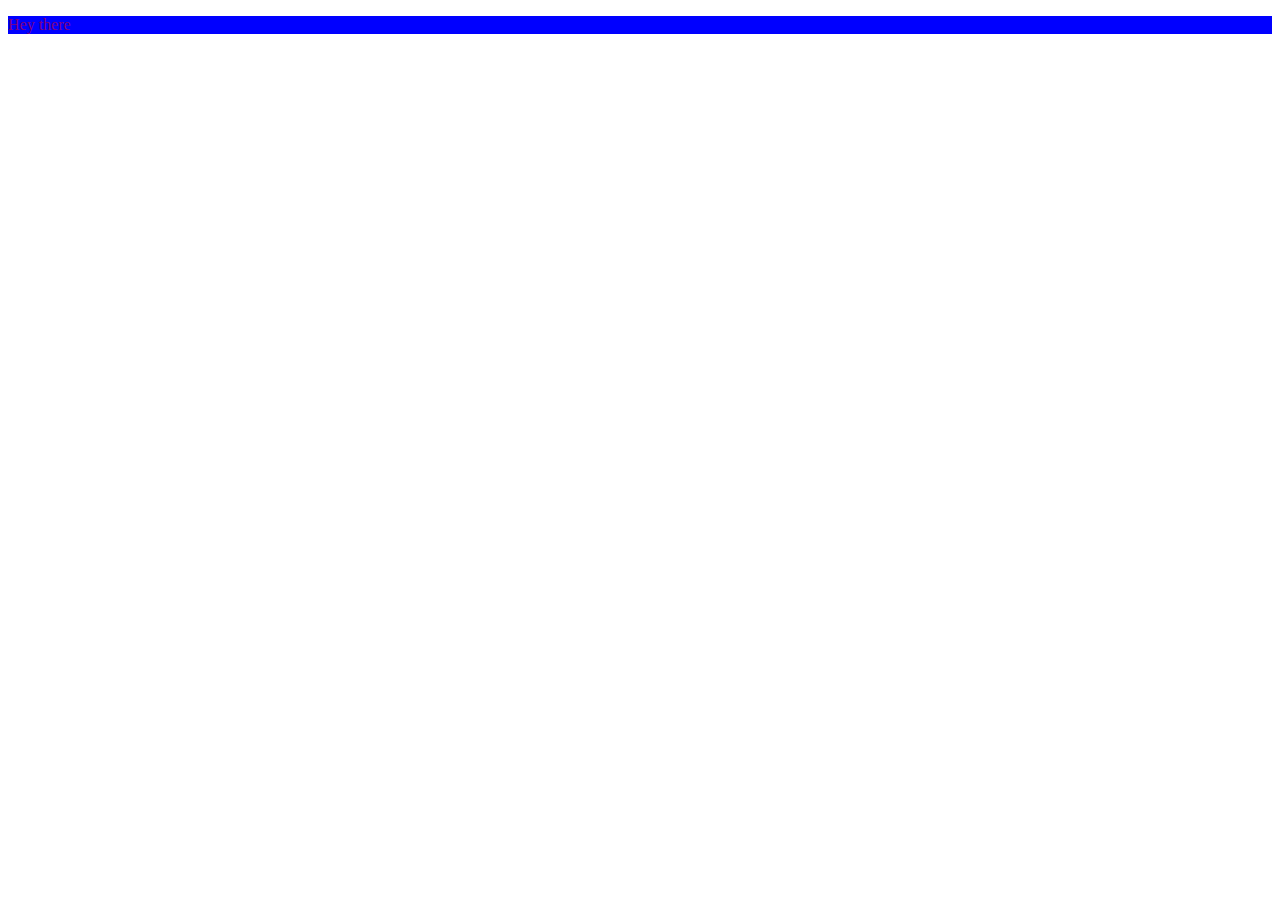
<file: css_lab/index.html>
<!DOCTYPE html>
<html lang="en">
<head>
  <meta charset="UTF-8">
  <title>Document</title>
    <link rel="stylesheet" href="main.css">
</head>
<body>
<header>
    
</header>

<section>
    <p>Hey there</p>
</section>

<footer>
    
</footer>
</body>
</html>
</file>
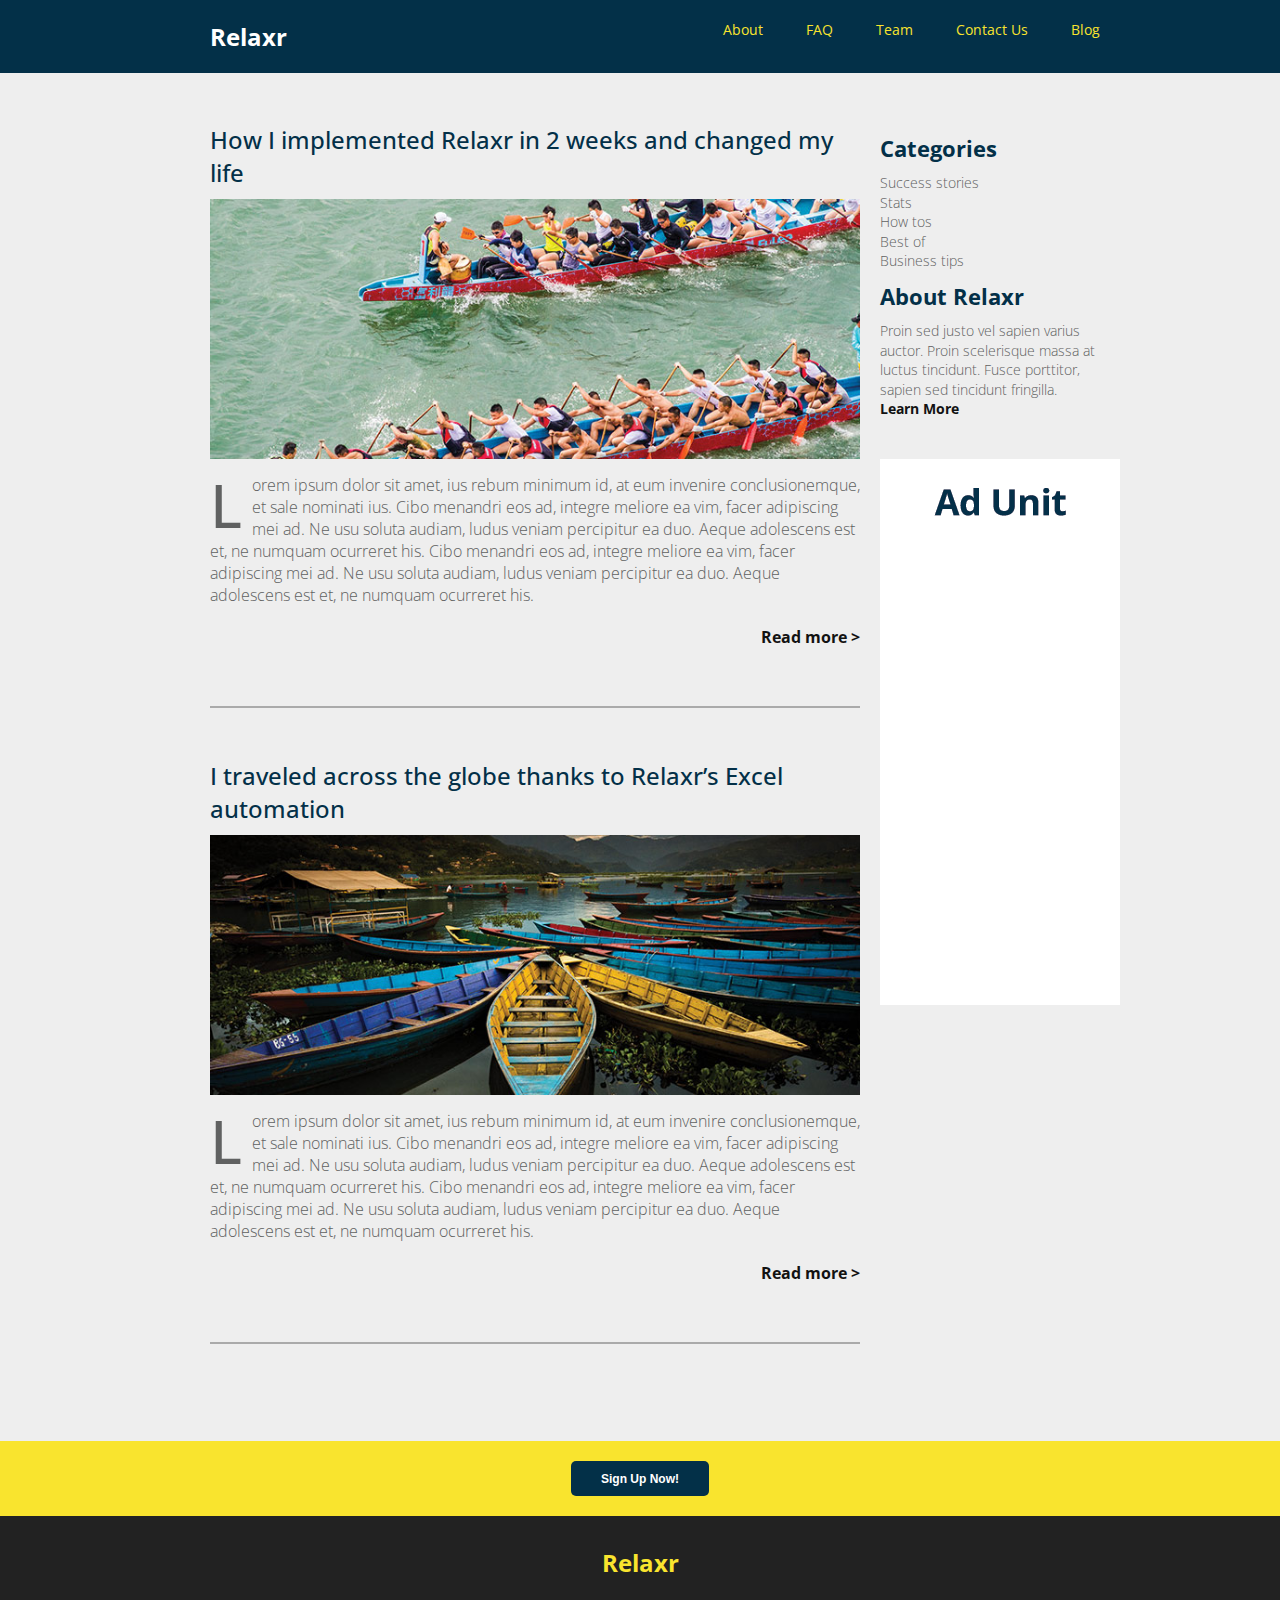
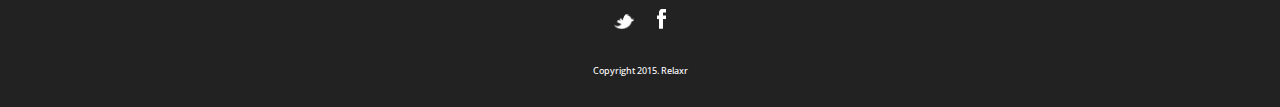
<file: Week2/Class_4_lab/index.html>
<!DOCTYPE html>
<html lang="en">
	<head>
    	<meta charset="utf-8">
    	<meta name="description" content="Your description goes here">
    	<meta name="keywords" content="one, two, three">

		<title>Relaxr Blog</title>

		<!-- external CSS link -->
		<link rel="stylesheet" href="css/reset.css">
		<link rel="stylesheet" href="css/style.css">

		<link href='http://fonts.googleapis.com/css?family=Open+Sans:300italic,400italic,600italic,700italic,800italic,400,300,600,700,800' rel='stylesheet' type='text/css'>

	</head>
	<body>
		<header>
			<div id="container">
				<h1>Relaxr</h1>
				<nav>
					<a href="">About</a>
					<a href="">FAQ</a>
					<a href="">Team</a>
					<a href="">Contact Us</a>
					<a href="">Blog</a>
				</nav>
			</div>
		</header>
		<div id="container">
			<section class="main">
				<article>
					<h2>How I implemented Relaxr in 2 weeks and changed my life</h2>
					<img src="images/blog_photo1.jpg">
					<p>
						Lorem ipsum dolor sit amet, ius rebum minimum id, at eum invenire conclusionemque, et sale nominati ius. Cibo menandri eos ad, integre meliore ea vim, facer adipiscing mei ad. Ne usu soluta audiam, ludus veniam percipitur ea duo. Aeque adolescens est et, ne numquam ocurreret his. Cibo menandri eos ad, integre meliore ea vim, facer adipiscing mei ad. Ne usu soluta audiam, ludus veniam percipitur ea duo. Aeque adolescens est et, ne numquam ocurreret his.
					</p>
					<a href="" class="clearfix">Read more ></a>
				</article>
				<div class="lilfix"></div>
				<article>
					<h2>I traveled across the globe thanks to Relaxr’s Excel automation</h2>
					<img src="images/blog_photo2.jpg">
					<p>
						Lorem ipsum dolor sit amet, ius rebum minimum id, at eum invenire conclusionemque, et sale nominati ius. Cibo menandri eos ad, integre meliore ea vim, facer adipiscing mei ad. Ne usu soluta audiam, ludus veniam percipitur ea duo. Aeque adolescens est et, ne numquam ocurreret his. Cibo menandri eos ad, integre meliore ea vim, facer adipiscing mei ad. Ne usu soluta audiam, ludus veniam percipitur ea duo. Aeque adolescens est et, ne numquam ocurreret his.
					</p>
					<a href="" class="clearfix">Read more ></a>
				</article>
				<div class="lilfix"></div>
			</section><section class="sidebar">
				<h2>Categories</h2>
				<ul>
					<li>Success stories</li>
					<li>Stats</li>
					<li>How tos</li>
					<li>Best of</li>
					<li>Business tips</li>
				</ul>
				<h2>About Relaxr</h2>
				<p>Proin sed justo vel sapien varius auctor. Proin scelerisque massa at luctus tincidunt. Fusce porttitor, sapien sed tincidunt fringilla.</p>
				<a href="" class="clearfix">Learn More</a>
				<img src="images/ad-unit.png">
			</section>
		</div>
		<section class="signup">
			<div id="container">
				<button>
					<a href="">Sign Up Now!</a>
				</button>
			</div>	
		</section>

		<footer>
			<h2>
				Relaxr
			</h2>
			<nav>
				<a href="https://twitter.com/?lang=en"><img src="images/twitter.png"></a>
				<a href="https://www.facebook.com/"><img src="images/facebook.png"></a>
			</nav>
			<h3>Copyright 2015. Relaxr</h3>	
			
		</footer>
	</body>
</html>
</file>
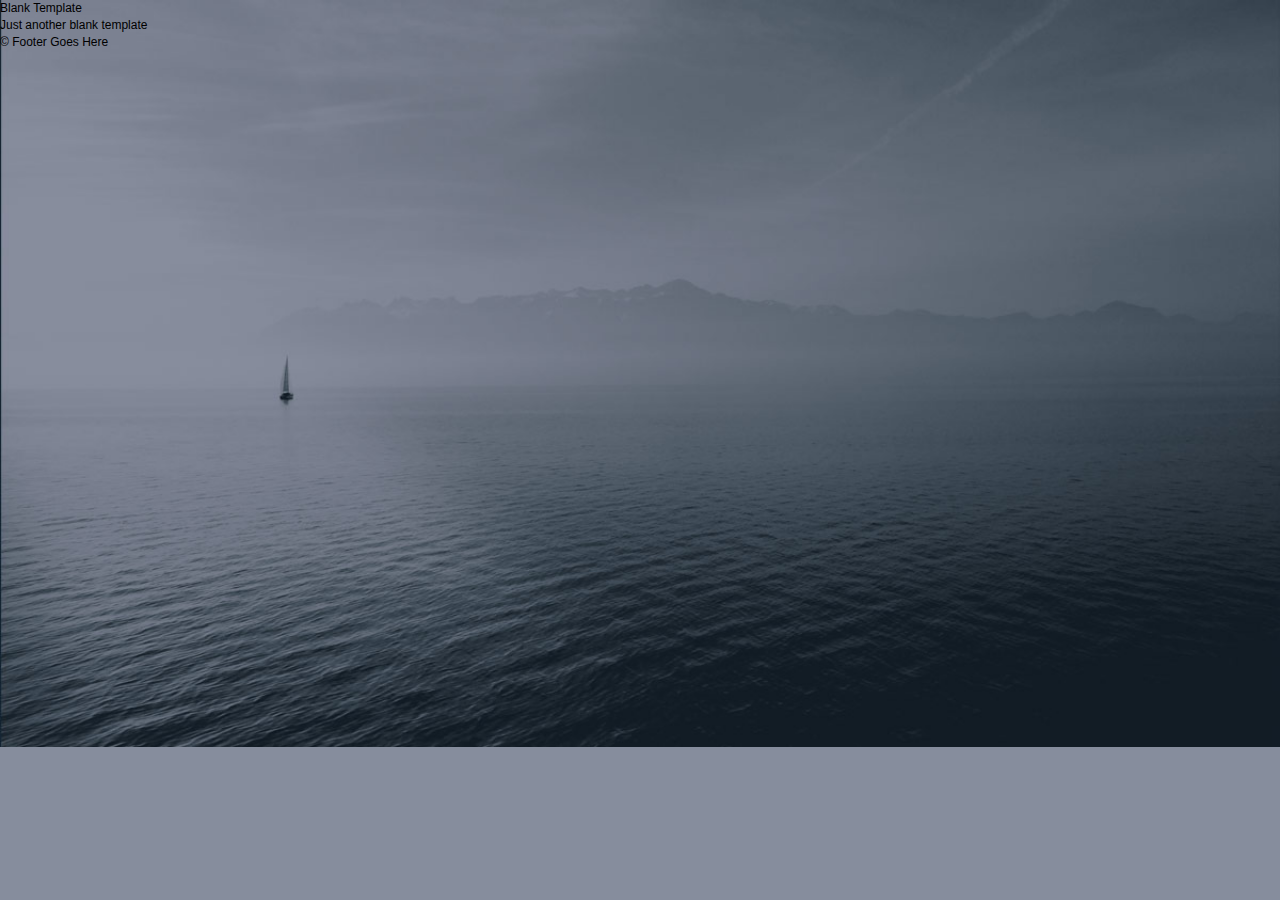
<file: Week2/starter_code/index.html>
<!DOCTYPE html>
<html lang="en">
	<head>
    	<meta charset="utf-8">
    	<meta name="description" content="Your description goes here">
    	<meta name="keywords" content="one, two, three">

		<title>Blank Template</title>

		<!-- external CSS link -->
		<link rel="stylesheet" href="css/reset.css">
		<link rel="stylesheet" href="css/style.css">

	</head>
	<body>
		<div id="container">
			<header>
				<h1>Blank Template</h1>
				<h2>Just another blank template</h2>
			</header>
			<footer>
				&copy; Footer Goes Here
			</footer>
		</div><!-- #container -->
	</body>
</html>
</file>
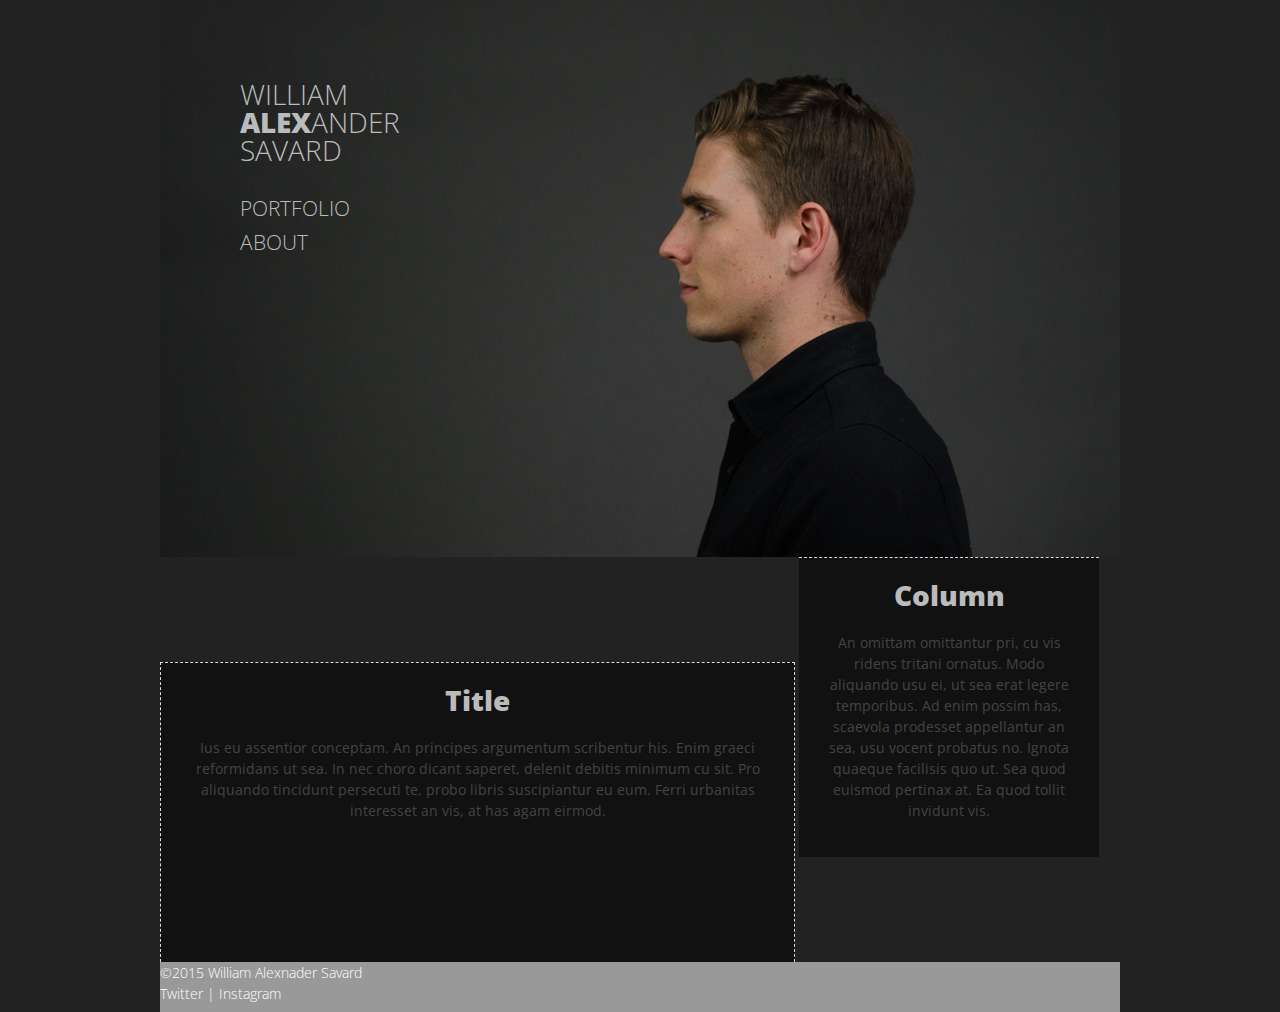
<file: Week2/Week 1 Homework/index.html>
<!DOCTYPE html>
<html>

<head>
	<style type="text/css"></style>

	<link rel="stylesheet" href="reset.css">
	<link rel="stylesheet" href="main.css">

	<link href='http://fonts.googleapis.com/css?family=Open+Sans:300italic,400italic,600italic,700italic,800italic,400,300,600,700,800' rel='stylesheet' type='text/css'>
</head>

<body>
	<header>
		<nav class="main_nav">
			<a href="index.html">
				<h1>William <br><span>Alex</span>ander<br> Savard</h1>
			</a>
			&nbsp;
			<a href="portfolio.html">
				<h2>Portfolio</h2>
			</a>
			<a href="portfolio.html">
				<h2>About</h2>
			</a>
		</nav>
	</header>
		<section class="column middle">
			<h3>Title</h3>
			<p>Ius eu assentior conceptam. An principes argumentum scribentur his. Enim graeci reformidans ut sea. In nec choro dicant saperet, delenit debitis minimum cu sit. Pro aliquando tincidunt persecuti te, probo libris suscipiantur eu eum. Ferri urbanitas interesset an vis, at has agam eirmod.</p>
		</section>
		<section class="column">
			<h3>Column</h3>
			<p>An omittam omittantur pri, cu vis ridens tritani ornatus. Modo aliquando usu ei, ut sea erat legere temporibus. Ad enim possim has, scaevola prodesset appellantur an sea, usu vocent probatus no. Ignota quaeque facilisis quo ut. Sea quod euismod pertinax at. Ea quod tollit invidunt vis.</p>
		</section>
	<footer>
			<div>			
				<h6>&copy;2015 William Alexnader Savard</h6>
			</div>
			<div>
			<h6 class="sm">Twitter | Instagram</h6>
			</div>

	</footer>
</body>

</html>
</file>
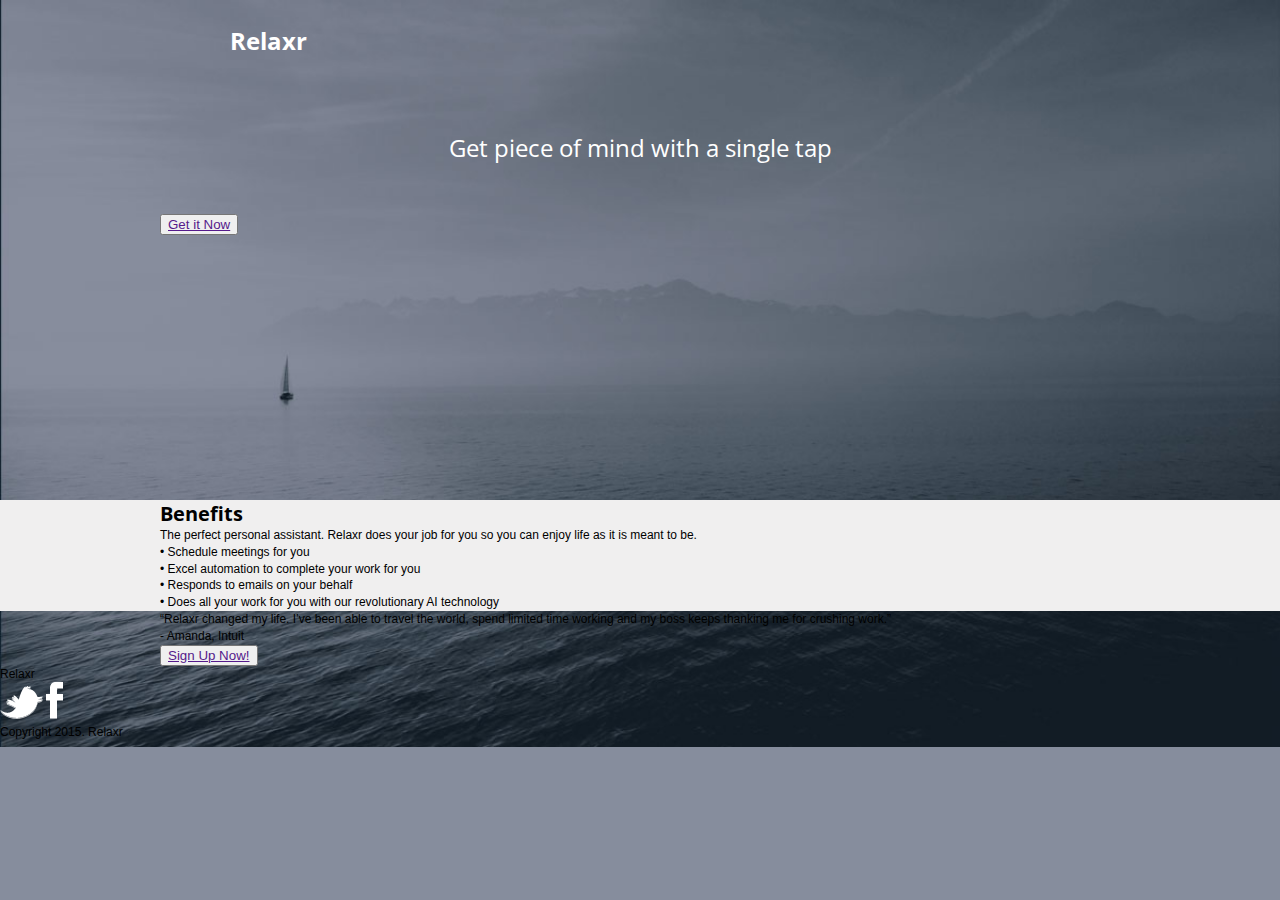
<file: Week3/assignment3/index.html>
<!DOCTYPE html>
<html lang="en">
	<head>
    	<meta charset="utf-8">
    	<meta name="description" content="Your description goes here">
    	<meta name="keywords" content="one, two, three">

		<title>Relaxr | Welcome</title>

		<!-- external CSS link -->
		<link rel="stylesheet" href="css/reset.css">
		<link rel="stylesheet" href="css/style.css">

		<link href='http://fonts.googleapis.com/css?family=Open+Sans:300italic,400italic,600italic,700italic,800italic,400,300,600,700,800' rel='stylesheet' type='text/css'>

	</head>
	<body>
		<header>
			<div id="container">
				<h1>Relaxr</h1>
				<h2>Get piece of mind with a single tap</h2>
					<button>
						<a href="">Get it Now</a>
					</button>
			</div>
		</header>
		<section class="benefits">
			<div id="container">
					<h2>
						Benefits
					</h2>
					<p>
						The perfect personal assistant. Relaxr does your job for you so you can enjoy life as it is meant to be.
					</p>
					<ul>
						<li><span>•</span> Schedule meetings for you</li>
						<li><span>•</span> Excel automation to complete your work for you</li>
						<li><span>•</span> Responds to emails on your behalf</li>
						<li><span>•</span> Does all your work for you with our revolutionary AI technology</li>
					</ul>
			</div>	
		</section>
		<section class="testimonial">
			<div id="container">
				<blockquote>
					“Relaxr changed my life. I’ve been able to travel the world, spend limited time working and my boss keeps thanking me for crushing work.”
				</blockquote>
				<h3>
					- Amanda, Intuit 
				</h3>
			</div>	
		</section>
		<section class="signup">
			<div id="container">
				<button>
					<a href="">Sign Up Now!</a>
				</button>
			</div>	
		</section>
			<footer>
				<h2>
					Relaxr
				</h2>
				<nav>
					<a href="https://twitter.com/?lang=en"><img src="images/twitter.png"></a>
					<a href="https://www.facebook.com/"><img src="images/facebook.png"></a>
				</nav>
				<h3>Copyright 2015. Relaxr</h3>	
				
			</footer>
		</div><!-- #container -->
	</body>
</html>
</file>
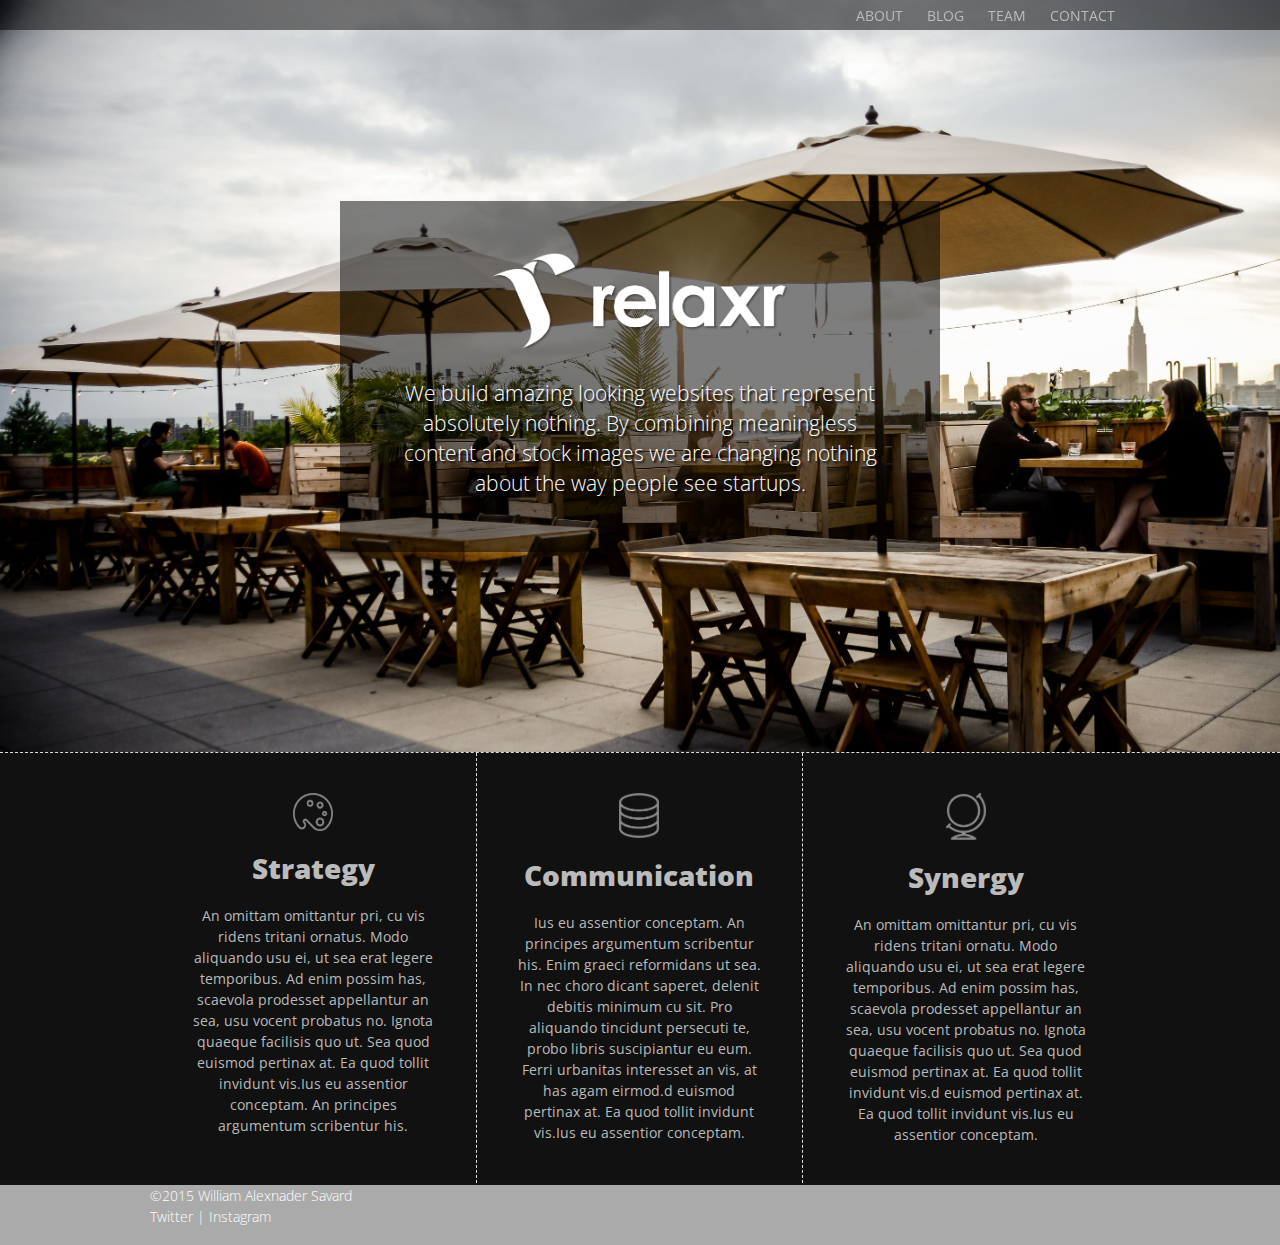
<file: Week3/Week 2 Homework/index.html>
<!DOCTYPE html>
<html>

<head>
	<style type="text/css"></style>

	<link rel="stylesheet" href="reset.css">
	<link rel="stylesheet" href="main.css">

	<link href='http://fonts.googleapis.com/css?family=Open+Sans:300italic,400italic,600italic,700italic,800italic,400,300,600,700,800' rel='stylesheet' type='text/css'>
</head>

<body>
	<header>
		<nav class="main_nav">
			<ul>
				<li>
					<a href="">About</a>
				</li>
				<li>
					<a href="">Blog</a>
				</li>
				<li>
					<a href="">Team</a>
				</li>
				<li>
					<a href="">Contact</a>
				</li>
				
			</ul>
		</nav>
	</header>
	<section class="page">
		<div class="lilfix"></div>
		<div class="logo">
			<div class="title">			
				<img src="assets/relaxr_text_white.png">
			</div>
			<h4> We build amazing looking websites that represent absolutely nothing. By combining meaningless content and stock images we are changing nothing about the way people see startups.
			</h4>
		</div>
	</section>
	<section class="backdrop">
		<section class="page">			
			<article class="column">
				<img src="assets/icon_paint.png">
				<h3>Strategy</h3>
				<p>An omittam omittantur pri, cu vis ridens tritani ornatus. Modo aliquando usu ei, ut sea erat legere temporibus. Ad enim possim has, scaevola prodesset appellantur an sea, usu vocent probatus no. Ignota quaeque facilisis quo ut. Sea quod euismod pertinax at. Ea quod tollit invidunt vis.Ius eu assentior conceptam. An principes argumentum scribentur his.</p>
			</article><article class="column middle">
				<img src="assets/icon_stack.png">
				<h3>Communication</h3>
				<p>Ius eu assentior conceptam. An principes argumentum scribentur his. Enim graeci reformidans ut sea. In nec choro dicant saperet, delenit debitis minimum cu sit. Pro aliquando tincidunt persecuti te, probo libris suscipiantur eu eum. Ferri urbanitas interesset an vis, at has agam eirmod.d euismod pertinax at. Ea quod tollit invidunt vis.Ius eu assentior conceptam. </p>
			</article><article class="column">
				<img src="assets/icon_world.png">
				<h3>Synergy</h3>
				<p>An omittam omittantur pri, cu vis ridens tritani ornatu. Modo aliquando usu ei, ut sea erat legere temporibus. Ad enim possim has, scaevola prodesset appellantur an sea, usu vocent probatus no. Ignota quaeque facilisis quo ut. Sea quod euismod pertinax at. Ea quod tollit invidunt vis.d euismod pertinax at. Ea quod tollit invidunt vis.Ius eu assentior conceptam.</p>
			</article>
		</section>
	</section>
	<footer>
		<section class="page">	
			<div>			
				<h6>&copy;2015 William Alexnader Savard</h6>
			</div>
			<div>
			<h6 class="sm">Twitter | Instagram</h6>
			</div>
		</section>
	</footer>
</body>

</html>
</file>
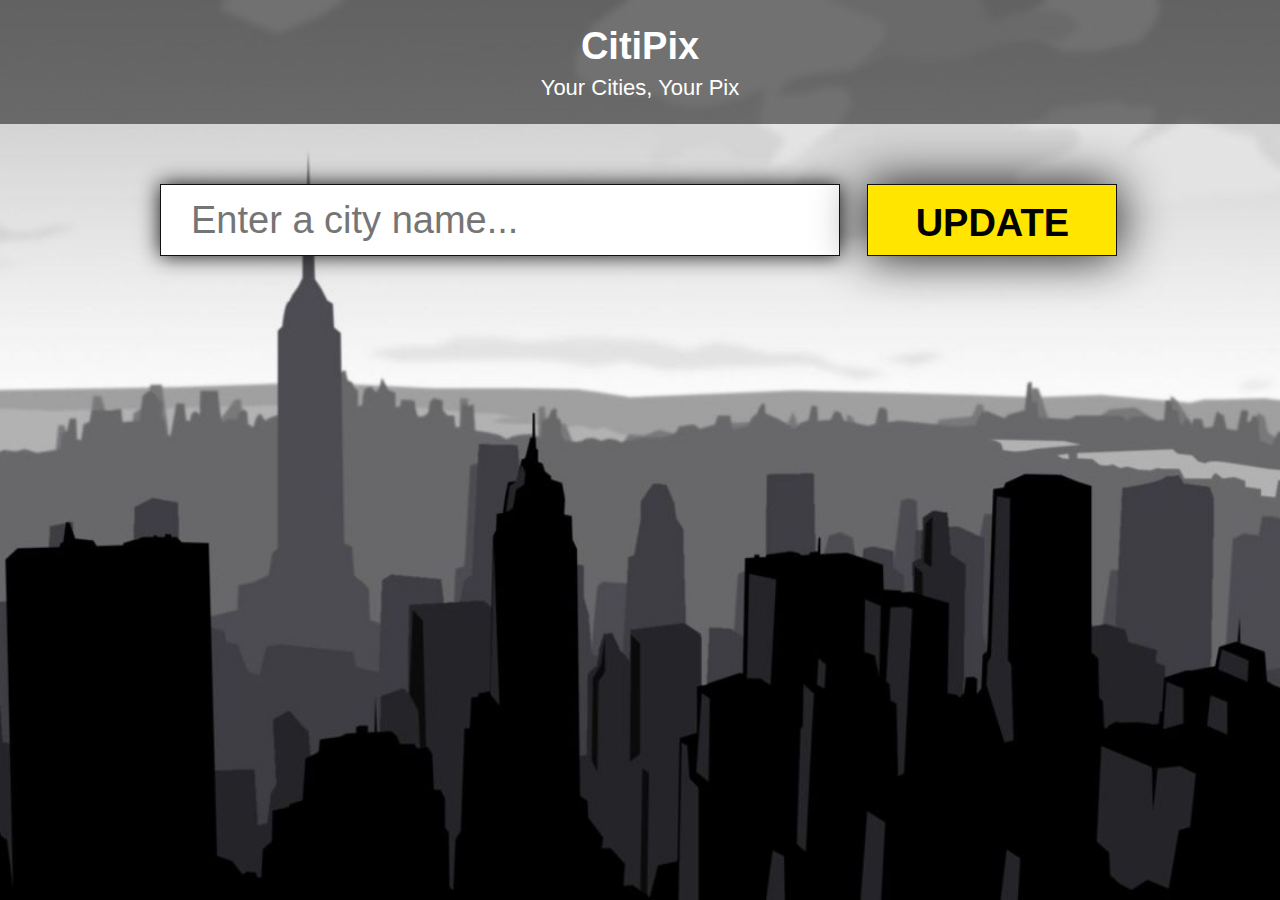
<file: Week4/solution_code/index.html>
<!DOCTYPE html>
<html lang="en">
	<head>
    	<meta charset="utf-8">
    	<meta name="description" content="Your description goes here">
    	<meta name="keywords" content="one, two, three">

		<title>City Background</title>

		<!-- external CSS link -->
		<link rel="stylesheet" href="css/reset.css">
		<link rel="stylesheet" href="css/style.css">
		<script src="http://ajax.googleapis.com/ajax/libs/jquery/2.1.3/jquery.min.js"></script>
		<script type="text/javascript" src="js/app.js"></script>

	</head>
	<body>
		<header>
			<div class="title">
				<h1>CitiPix</h1>
				<p>Your Cities, Your Pix</p>
			</div>
		</header>
			<div class="container">
				<form>
					<input type="text" id="city-type" placeholder="Enter a city name...">
					<input type="submit" value="Update" id="submit-btn">
				</form>
			</div>
	</body>
</html>
</file>
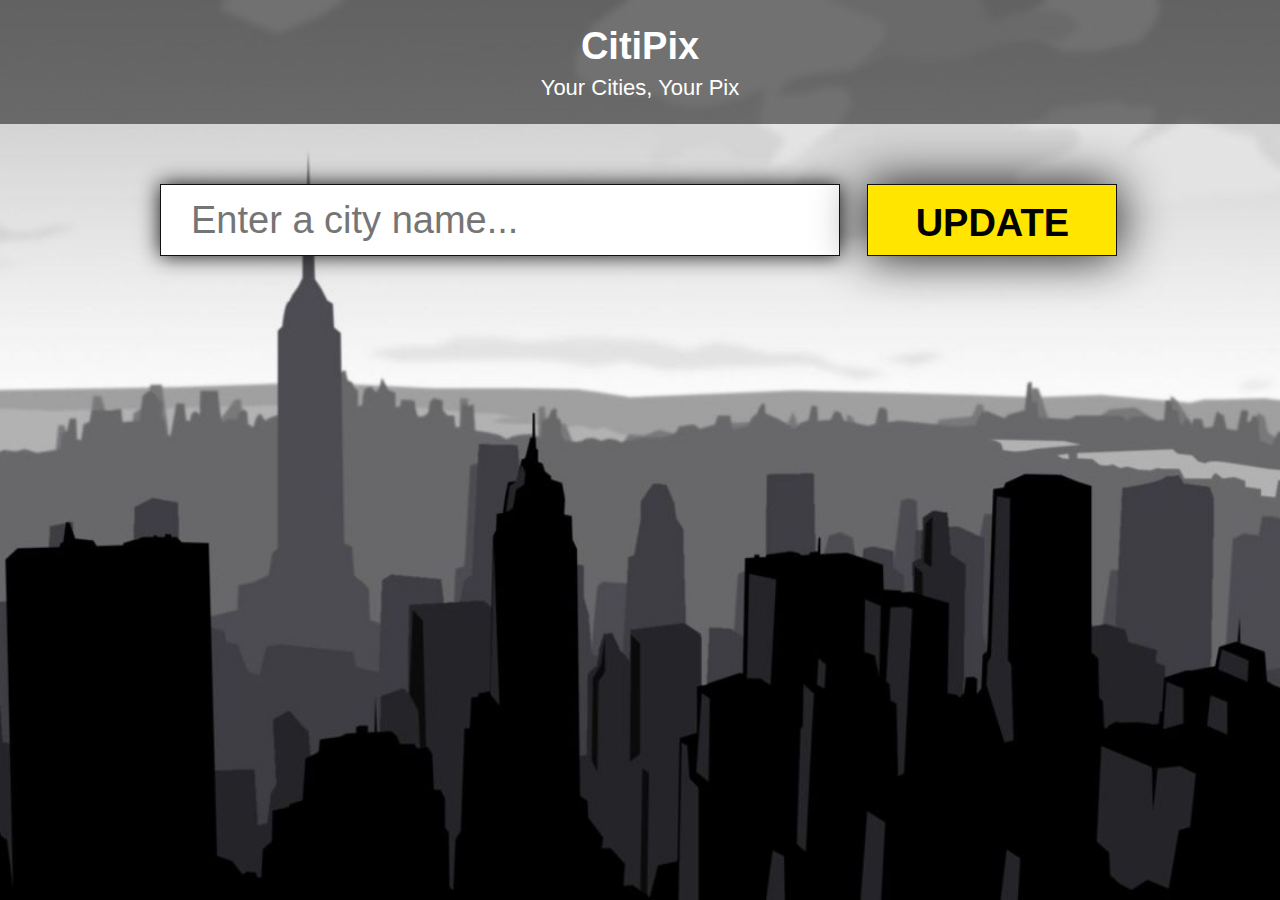
<file: Week4/starter_code/index.html>
<!DOCTYPE html>
<html lang="en">
	<head>
    	<meta charset="utf-8">
    	<meta name="description" content="Your description goes here">
    	<meta name="keywords" content="one, two, three">

		<title>City Background</title>

		<!-- external CSS link -->
		<link rel="stylesheet" href="css/reset.css">
		<link rel="stylesheet" href="css/style.css">

	</head>
	<body>
		<header>
			<div class="title">
				<h1>CitiPix</h1>
				<p>Your Cities, Your Pix</p>
			</div>
		</header>
			<div class="container">
				<form>
					<input type="text" id="city-type" placeholder="Enter a city name...">
					<input type="submit" value="Update" id="submit-btn">
				</form>
			</div>
	</body>
</html>
</file>
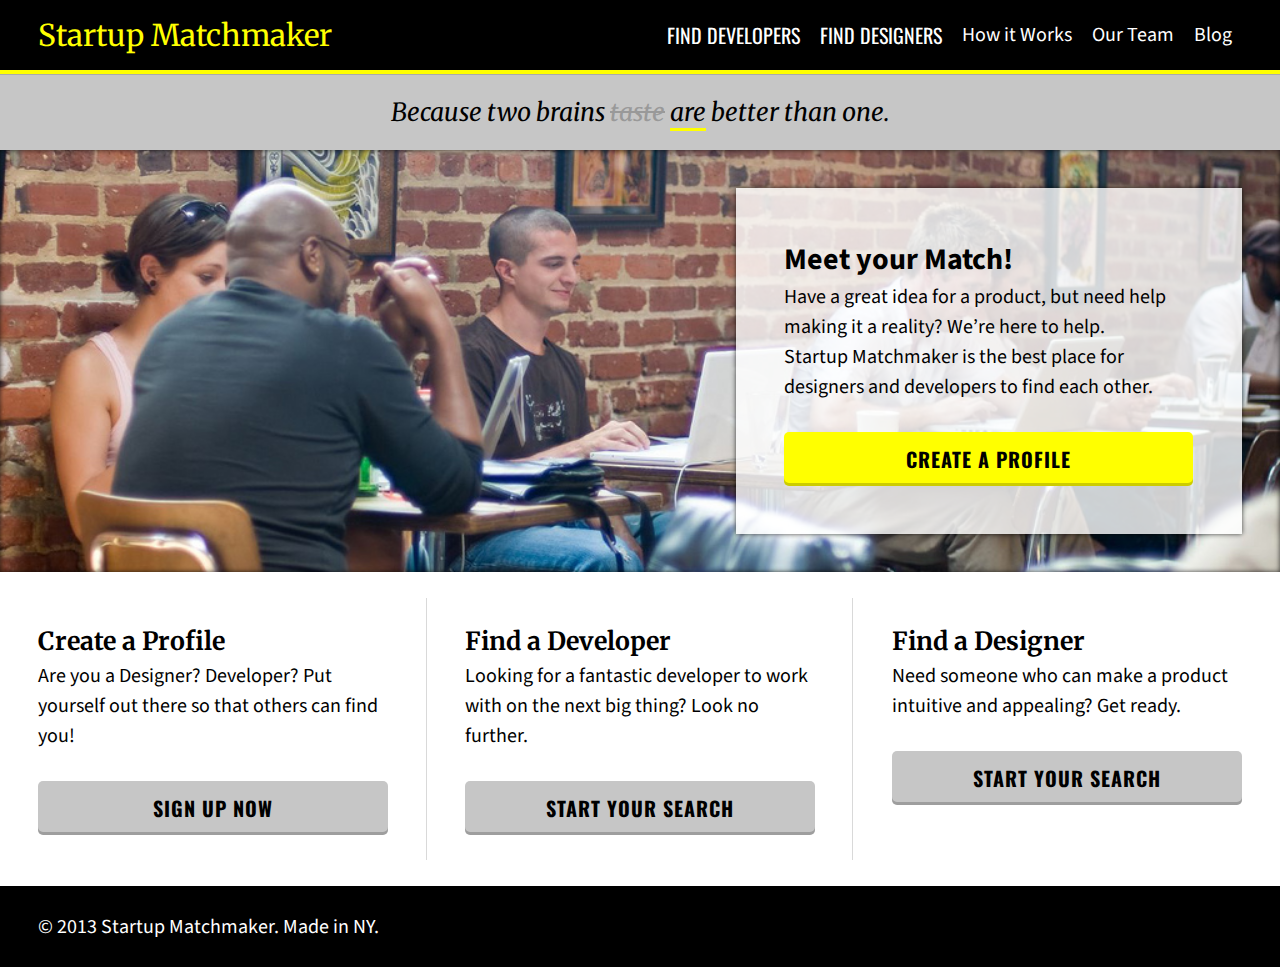
<file: Week6/Big Lab responsive/index.html>
<!doctype html>
<html lang="en-us">
<head>
	<meta charset="utf-8">
	<title>Startup Matchmaker</title>
	<meta name="viewport" content="width=device-width, initial-scale=1">
	<link href='http://fonts.googleapis.com/css?family=Source+Sans+Pro:400,700|Oswald:700|Merriweather:700,700italic' rel='stylesheet' type='text/css'>
	<link rel="stylesheet" href="css/reset.css">
	<link rel="stylesheet" href="css/main.css">
</head>
<body>
	<header id="page-header">
		<div class="wrapper">
			<h1><a href="index.html">Startup Matchmaker</a></h1>
			<nav>
				<ul>
					<li><div class="line"></div><div class="line"></div><div class="line"></div></li>
					<li><strong><a href="developers.html">Find Developers</a></strong></li>
					<li><strong><a href="designers.html">Find Designers</a></strong></li>			
					<li><a href="how.html">How it Works</a></li>			
					<li><a href="team.html">Our Team</a></li>			
					<li><a href="blog.html">Blog</a></li>			
				</ul>
			</nav>
		</div>
	</header>
	<p class="tagline">Because two brains <del>taste</del> <ins>are</ins> better than&nbsp;one.</p>
	<section class="banner">
		<div class="wrapper">
			<div class="blurb">
				<h2>Meet your Match!</h2>
				<p>Have a great idea for a product, but need help making it a reality? We’re here to help.</p>
				<p>Startup Matchmaker is the best place for designers and developers to find each other.</p>
				<a class="button" href="#">Create a Profile</a>
			</div>
		</div>
	</section>
	<div class="wrapper">
		<section class="touts">
			<section class="tout">
				<header>
					<h3>Create a Profile</h3>
				</header>
				<p>Are you a Designer? Developer? Put yourself out there so that others can find you!</p>
				<a class="button" href="#">Sign Up Now</a>
			</section>
			<section class="tout">
				<header>
					<h3>Find a Developer</h3>
				</header>
				<p>Looking for a fantastic developer to work with on the next big thing? Look no further.</p>
				<a class="button" href="#">Start Your Search</a>
			</section>
			<section class="tout">
				<header>
					<h3>Find a Designer</h3>
				</header>
				<p>Need someone who can make a product intuitive and appealing? Get ready.</p>
				<a class="button" href="#">Start Your Search</a>
			</section>
		</section>
	</div>
	<footer>
		<div class="wrapper">
			© 2013 Startup Matchmaker. Made in NY.
		</div>
	</footer>
	<script src="js/main.js"></script>
</body>
</html>
</file>
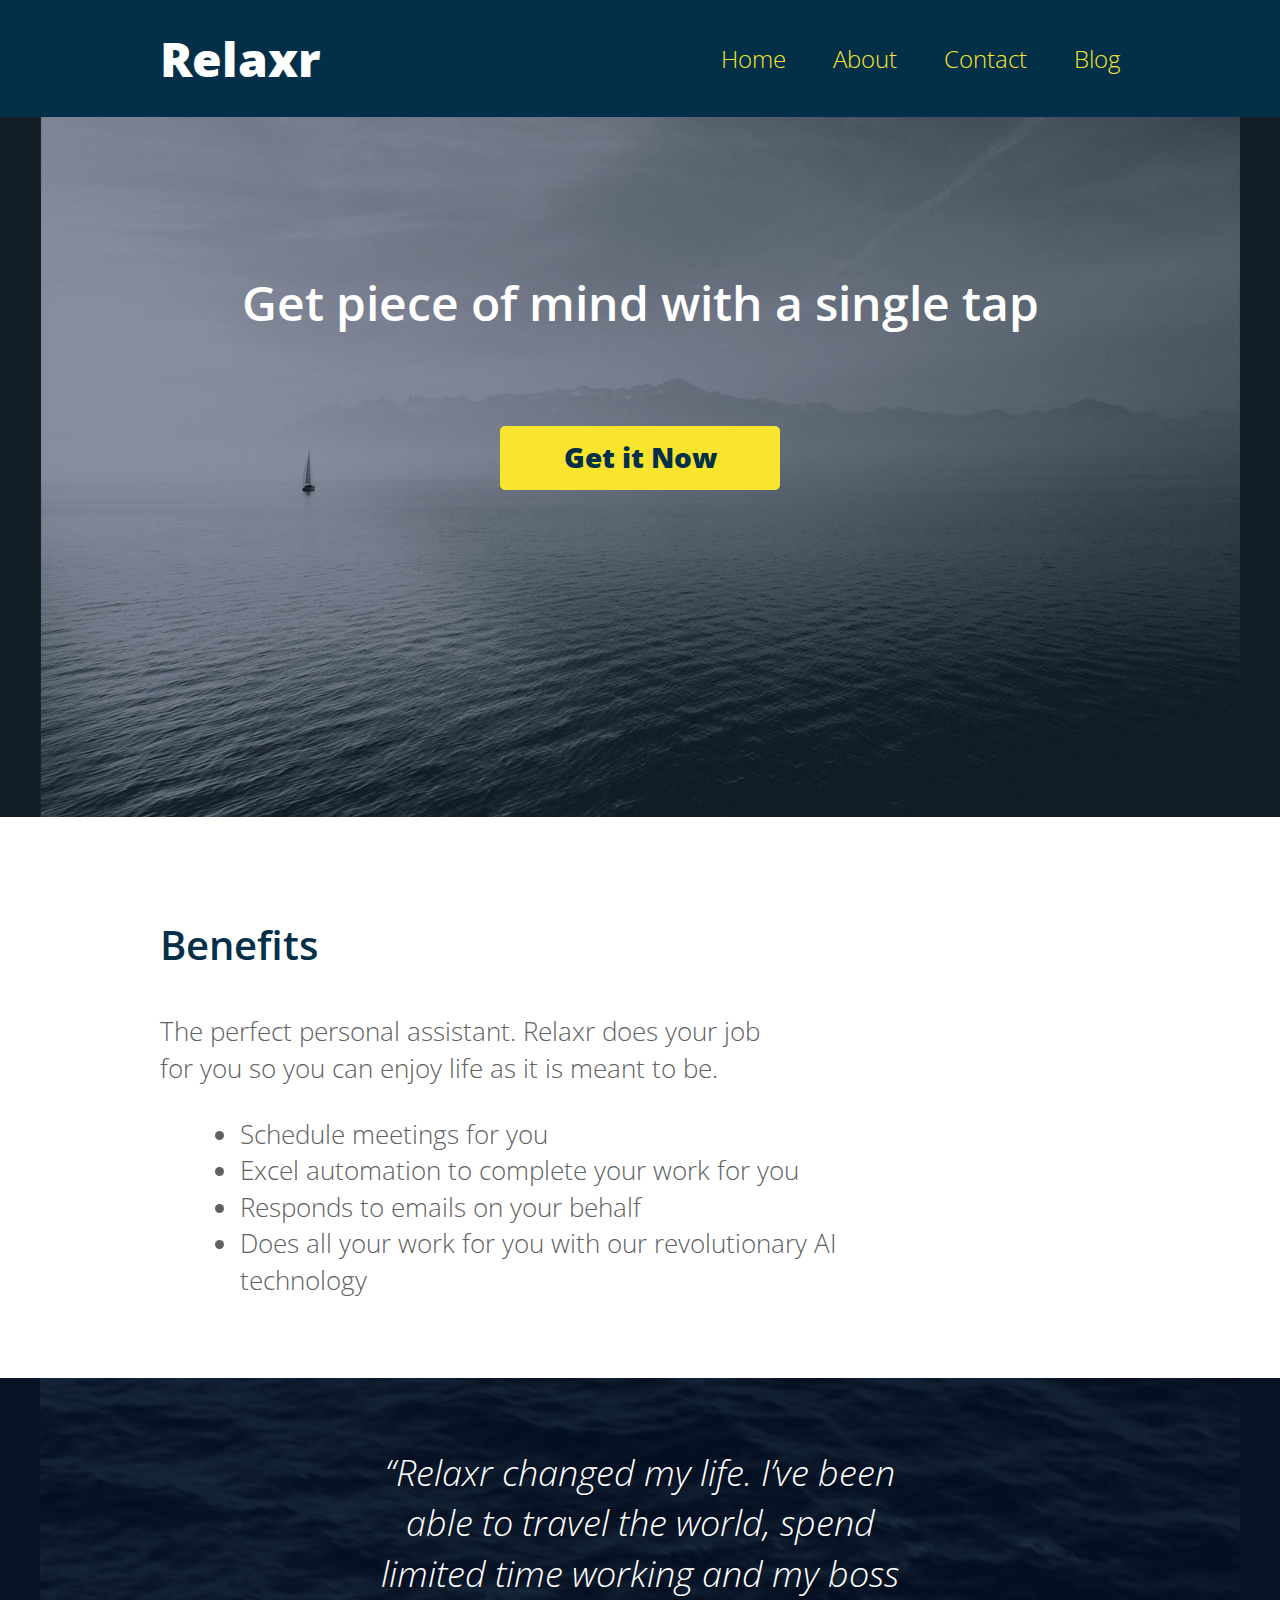
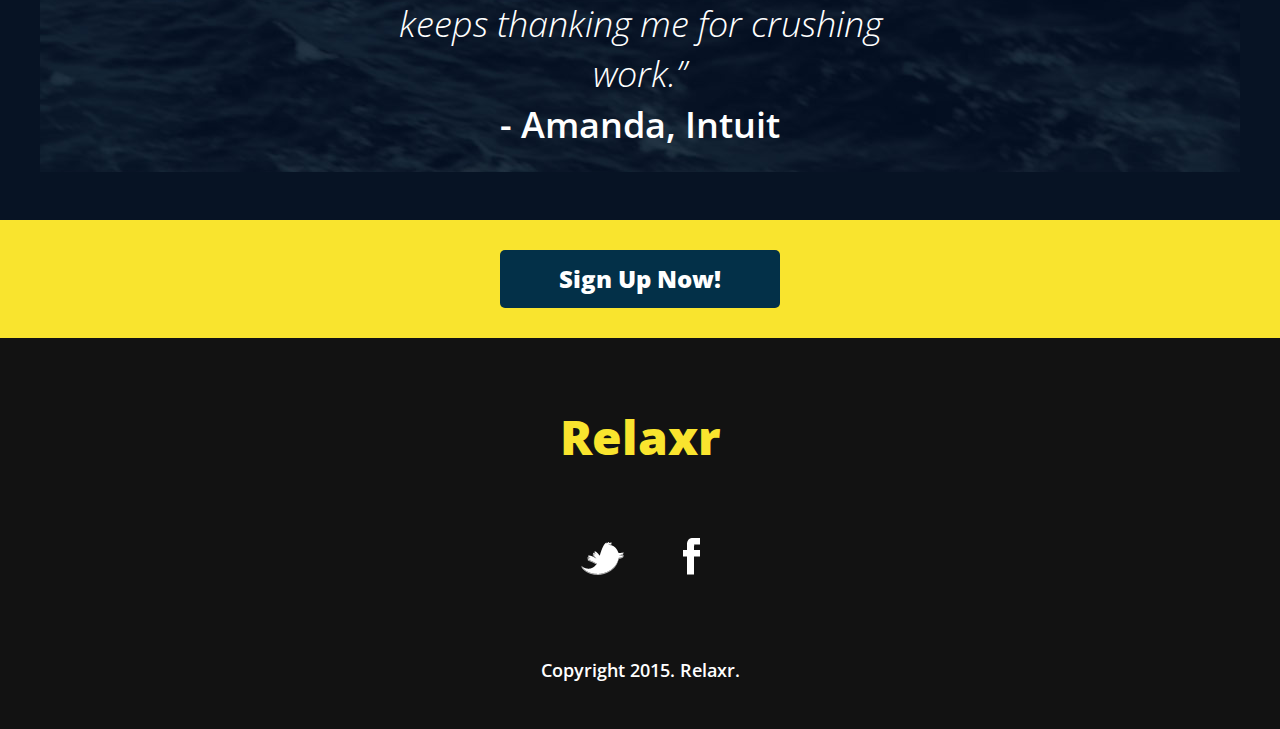
<file: Week6/Homework/index.html>
<!DOCTYPE html>
<html lang="en">
	<head>
    	<meta charset="utf-8">
    	<meta name="description" content="The perfect personal assistant. Relaxr does your job for you so you can enjoy life as it is meant to be.">

		<title>Relaxr Landing Page</title>
		<link href='http://fonts.googleapis.com/css?family=Open+Sans:300italic,300,600,800' rel='stylesheet' type='text/css'>

		<!-- external CSS link -->
		<link rel="stylesheet" href="css/reset.css">
		<link rel="stylesheet" href="css/style.css">

	</head>
	<body>
		<header>
			<div class="container">
				<h1 class="logo">Relaxr</h1>
				<nav>
					<ul>
						<li><a href="index.html">Home</a></li>
						<li><a href="#">About</a></li>
						<li><a href="#">Contact</a></li>
						<li><a href="blog.html">Blog</a></li>
					</ul>
				</nav>
			</div>
		</header>
		<section id="hero">
			<div class="container">
				<h2>Get piece of mind with a single tap</h2>
				<a class="button yellow" href="#">Get it Now</a>
			</div>
		</section>
		<section id="benefits">
			<div class="container">
				<h3>Benefits</h3>
				<p>The perfect personal assistant. Relaxr does your job for you so you can enjoy life as it is meant to be.</p>
				<ul>
					<li>Schedule meetings for you</li>
					<li>Excel automation to complete your work for you</li>
					<li>Responds to emails on your behalf</li>
					<li>Does all your work for you with our revolutionary AI technology</li>
				</ul>
			</div>
		</section>
		<section id="testimonial">
			<div class="container">
				<blockquote>&ldquo;Relaxr changed my life. I&rsquo;ve been able to travel the world, spend limited time working and my boss keeps thanking me for crushing work.&rdquo;
				<span>- Amanda, Intuit</span></blockquote>
			</div>
		</section>
		<aside id="bottom-cta">
			<a class="button blue" href="#">Sign Up Now!</a>
		</aside>
		<footer>
			<h4 class="logo">Relaxr</h4>

			<ul>
				<li><a href="#"><img src="images/twitter.png" alt="Twitter logo"></a></li>
				<li><a href="#"><img src="images/facebook.png" alt="Facebook logo"></a></li>
			</ul>

			<p class="copyright">Copyright 2015. Relaxr.</p>
		</footer>
	</body>
</html>
</file>
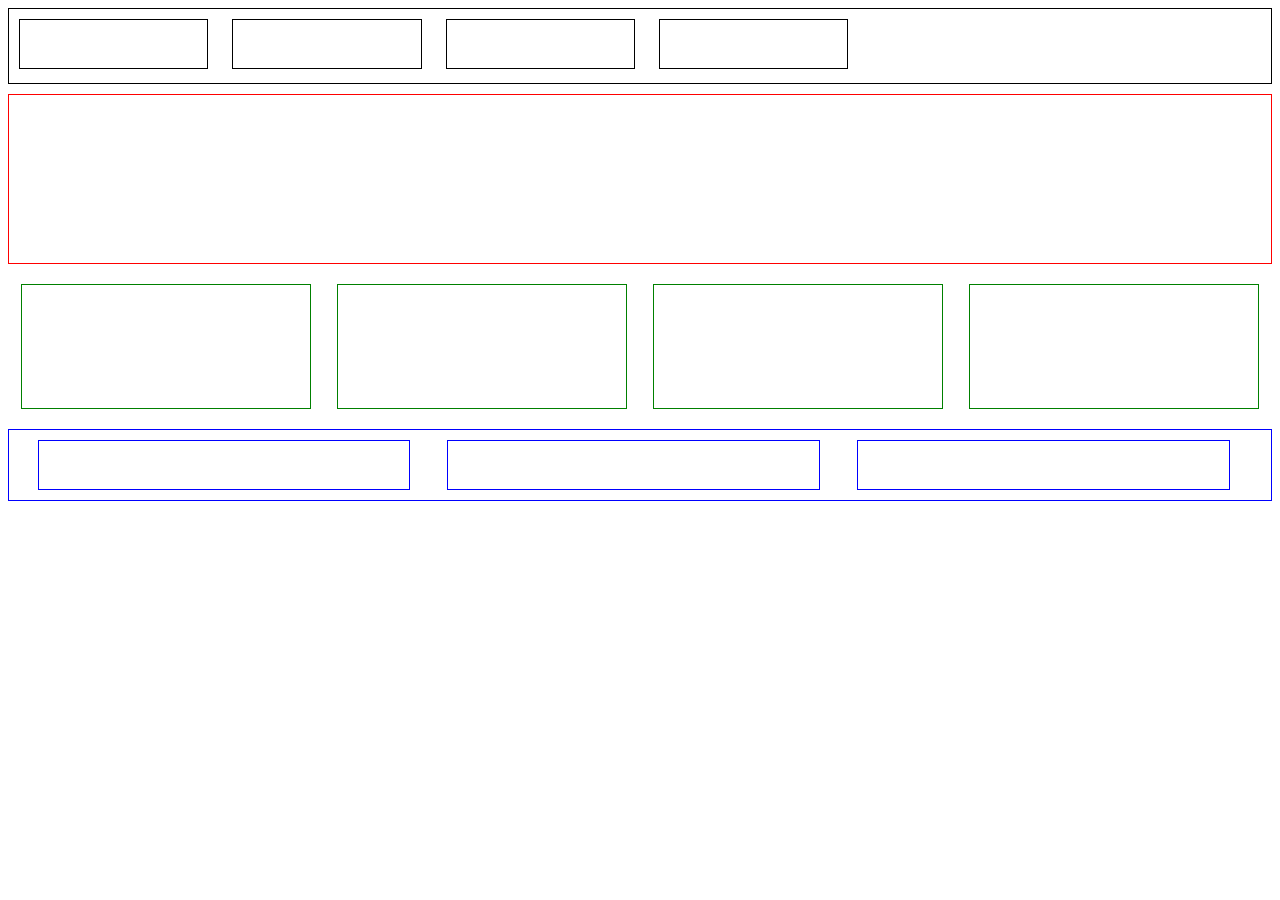
<file: Week6/Responsive first lab/index.html>
<!DOCTYPE html>
<html><head><meta http-equiv="Content-Type" content="text/html; charset=windows-1252">
	<title>Desktop Boxes</title>
	<link rel="stylesheet" href="main.css">
<style type="text/css"></style></head>
<body>

	<header>
		<nav>
			<ul>
				<li></li>
				<li></li>
				<li></li>
				<li></li>
			</ul>

			<div class="lines">
				<div class="line"></div>
				<div class="line"></div>
				<div class="line"></div>
			</div>
		</nav>

	</header>

	<main>
	</main>

	<div class="asides">
		<aside></aside>
		<aside></aside>
		<aside></aside>
		<aside></aside>
	</div>

	<footer>
		<section></section>
		<section></section>
		<section></section>
	</footer>
</body>
</html>
</file>
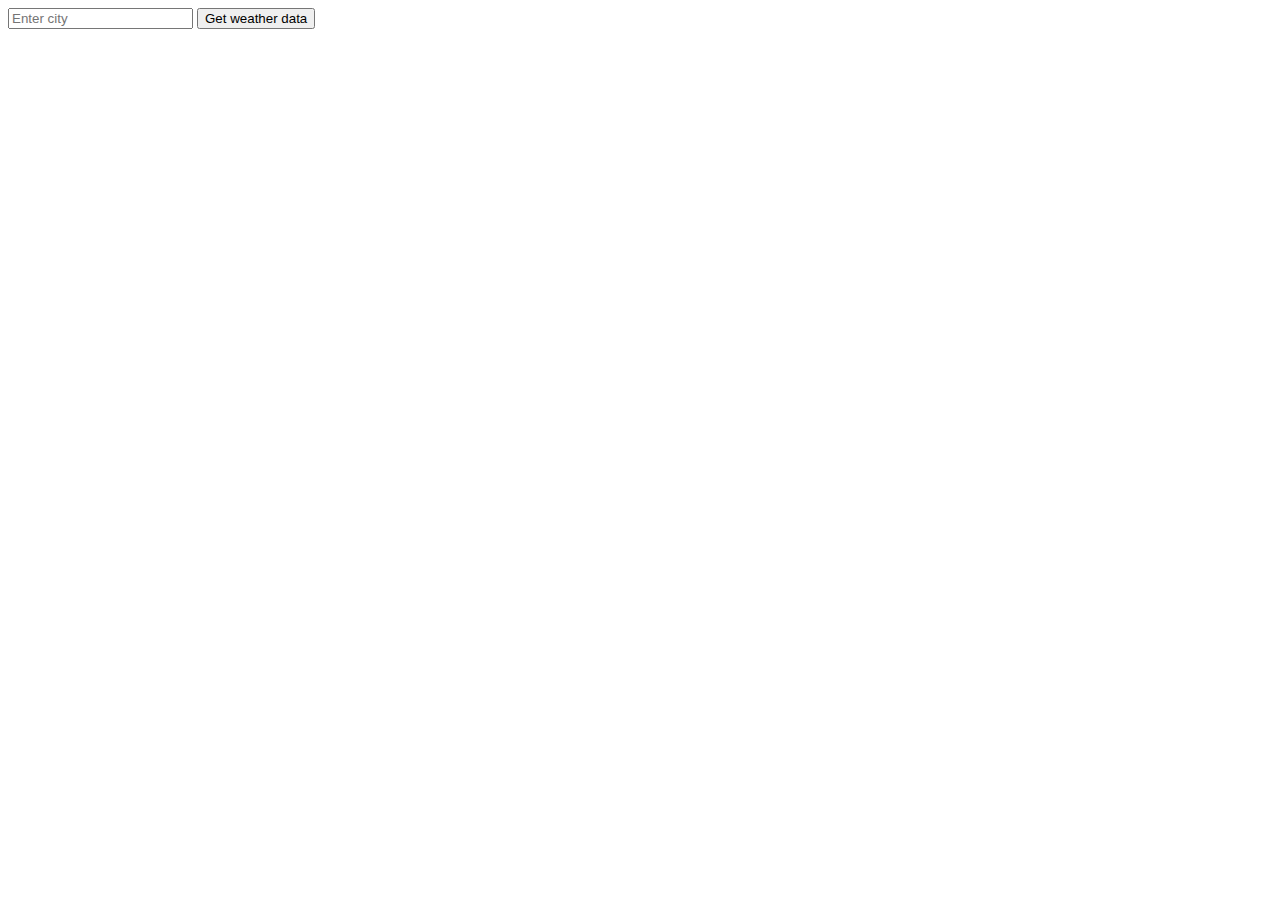
<file: Week8/weatherapp-solution/index.html>
<!doctype html>
<html>
<head>
	<title>Weather app</title>
	<script src="js/jquery.js"></script>
	<script src="js/app.js"></script>
	<style>
		#weather-form input[name=city] {

		}
	</style>

	<link rel="stylesheet" href="css/main.css">
	
</head>
<body>

	<form method="" action="" id="weather-form">
		<input type="text" name="city" id="city-field" placeholder="Enter city">
		<input type="submit" value="Get weather data">
	</form>

	<div id="forecast">
	</div>
	
</body>
</html>
</file>
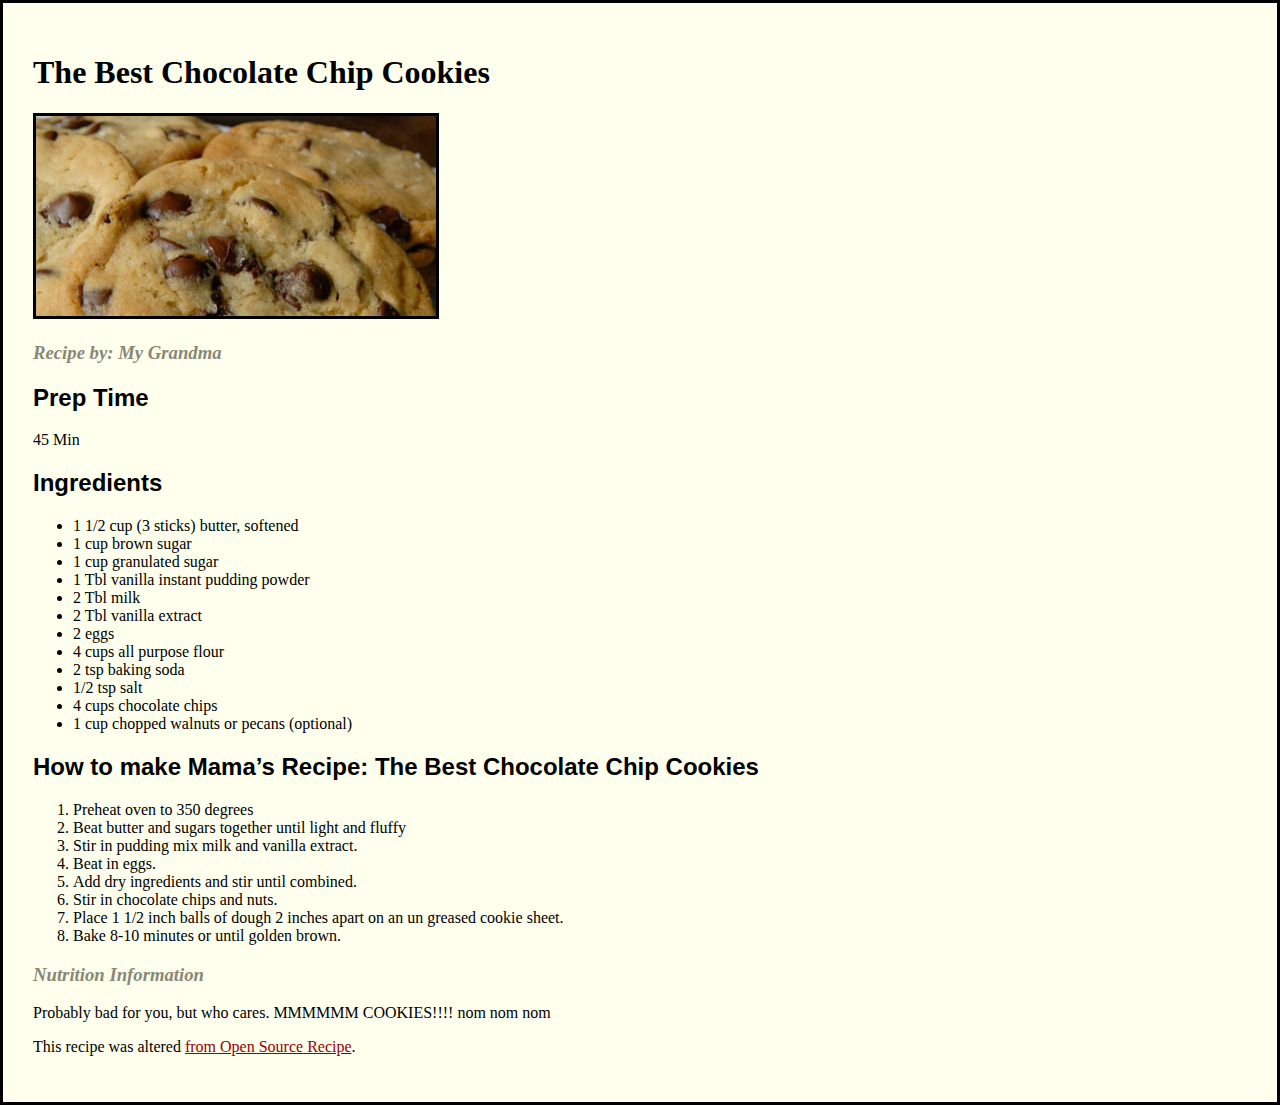
<file: Week1/Class1 Solutions/cookie_recipe/index.html>
﻿<!doctype html>
	<head>
		<meta charset="utf-8">
		<title>Cookies</title>
		<link rel="stylesheet" href="style.css">
	</head>
	<body>

		<h1>The Best Chocolate Chip Cookies</h1>

		<img src="cookies.jpg" width="400">

		<h3>Recipe by: My Grandma</h3>


		<h2>Prep Time</h2>
		<p>45 Min</p>
		
		<h2>Ingredients</h2>
		<ul>
			<li>1 1/2 cup (3 sticks) butter, softened</li>
			<li>1 cup brown sugar</li>
			<li>1 cup granulated sugar</li>
			<li>1 Tbl vanilla instant pudding powder</li>
			<li>2 Tbl milk</li>
			<li>2 Tbl vanilla extract</li>
			<li>2 eggs</li>
			<li>4 cups all purpose flour</li>
			<li>2 tsp baking soda</li>
			<li>1/2 tsp salt</li>
			<li>4 cups chocolate chips</li>
			<li>1 cup chopped walnuts or pecans (optional)</li>

		</ul>

		
		<h2>How to make Mama’s Recipe: The Best Chocolate Chip Cookies</h2>

		<ol>
			<li>Preheat oven to 350 degrees</li>
			<li>Beat butter and sugars together until light and fluffy</li>
			<li>Stir in pudding mix milk and vanilla extract.</li>
			<li>Beat in eggs.</li>
			<li>Add dry ingredients and stir until combined.</li>
			<li>Stir in chocolate chips and nuts.</li>
			<li>Place 1 1/2 inch balls of dough 2 inches apart on an un greased cookie sheet.</li>
			<li>Bake 8-10 minutes or until golden brown.</li>
		</ol>
		

		<h3>Nutrition Information</h3>

		<p>Probably bad for you, but who cares. MMMMMM COOKIES!!!! nom nom nom</p>

		<p>This recipe was altered <a href= "http://www.opensourcefood.com/people/Amanori/recipes/mamas-recipe-the-best-chocolate-chip-cookies">from Open Source Recipe</a>.</p>

	</body>
</html>
</file>
<file: css_lab/main.css>
p{
  color: purple;
}

section{
  background-color: blue;
}
</file>
<file: Week2/Class_4_lab/css/style.css>
/*
Project Name: Blank Template
Client: Your Client
Author: Your Name
Developer @GA in NYC
*/


/******************************************
/* SETUP
/*******************************************/

/* Box Model Hack */
* {
     -moz-box-sizing: border-box; /* Firexfox */
     -webkit-box-sizing: border-box; /* Safari/Chrome/iOS/Android */
     box-sizing: border-box; /* IE */
}

/* Clear fix hack */
.clearfix:after {
     content: ".";
     display: block;
     clear: both;
     visibility: hidden;
     line-height: 0;
     height: 0;
}

.clear {
  clear: both;
}

.alignright {
  float: right;
  padding: 0 0 10px 10px; /* note the padding around a right floated image */
}

.alignleft {
  float: left;
  padding: 0 10px 10px 0; /* note the padding around a left floated image */
}

/******************************************
/* BASE STYLES
/*******************************************/

body {
   background-color: #eeeeee;
   color: #606161;
   font-size: 12px;
   line-height: 1.4;
   font-family: 'Open Sans', Arial, sans-serif;
}


/******************************************
/* LAYOUT
/*******************************************/

/* Center the container */
#container {
  margin: auto;
  padding-left: 50px;
  max-width: 960px;
}


header {
  background-color: #033048;
}
header div {
  padding: 20px 0px;
}
header h1 {
  display: inline-block;
  vertical-align: top;
  color: #ffffff;
  font: 24px 'Open Sans', sans-serif;
  font-weight: 700;
}
header nav {
  float: right;
}
header nav a {
  padding: 50px 20px;
  color: #f9e42e;
  font: 14px 'Open Sans', sans-serif;
  font-weight: 400;
  text-decoration: none;
}


section.main {
  display: inline-block;
  margin-right: 20px;
  max-width: 650px;
  height: 500px;
}
.main article {
  padding: 50px 0px 100px 0px;
  border-bottom: 2px solid #aaa;
}
.main h2 {
  /*margin-bottom: 10px;*/
  color: #033048;
  font: 24px 'Open Sans', sans-serif;
  font-weight: 500;
}
.main img {
  margin: 10px 0px;
  width: 100%;
}
.main p {
  color: #606161;
  font: 16px 'Open Sans';
  font-weight: 100;
}
.main p::first-letter {
  float: left;
  margin-top: -10px;
  margin-bottom: -10px;
  padding-right: 10px;
  vertical-align: top;
  font-size: 60px;
  font-weight: 500;
}
.main a {
  display: inline-block;
  float: right;
  margin: 20px 0px;
  color: #121212;
  font: 16px 'Open Sans';
  font-weight: 700;
  text-decoration: none;
}


section.sidebar {
  display: inline-block;
  vertical-align: top;
  margin-top: 50px;
  max-width: 240px;
  height: 500px;
}
.sidebar h2 {
  padding: 10px 0px;
  color: #033048;
  font: 22px 'Open Sans';
  font-weight: 700;
}
.sidebar img {
  width: 100%;
  margin-top: 40px;
}
.sidebar li, p, a{
  font-size: 14px;
  font-weight: 100;
}
.sidebar a {
  color: #121212;
  font-weight: 700;
  text-decoration: none;
}


section.signup {
  margin-top: 200px;
  background-color: #f9e42e;
  padding: 20px;
  text-align: center;
}
.signup button {
  background-color: #033048;
  border: none;
  border-radius: 5px;
  padding: 10px 30px; 
  margin: 0px auto;
}
.signup button a {
  text-decoration: none;
  color: white;
  font-size: 12px;
  font-weight: 700;
}
.signup #container {
  padding: 0px;
}


footer {
  background-color: #222;
  padding: 20px;
  text-align: center;
}
footer h2 {
  margin: 10px;
  color: #f9e42e;
  font: 24px 'Open Sans', sans-serif;
  font-weight: 700;
}
footer img {
  margin: 20px 10px;
  max-width: 20px;
  max-height: 20px;
}
footer h3 {
  margin: 10px;
  color: #fff;
  font: 9px 'Open Sans', sans-serif;
  font-weight: 500; 
}

div.lilfix {
  height: 1px;
}

/******************************************
/* ADDITIONAL STYLES
/*******************************************/
</file>
<file: Week2/starter_code/css/style.css>
/*
Project Name: Blank Template
Client: Your Client
Author: Your Name
Developer @GA in NYC
*/


/******************************************
/* SETUP
/*******************************************/

/* Box Model Hack */
* {
     -moz-box-sizing: border-box; /* Firexfox */
     -webkit-box-sizing: border-box; /* Safari/Chrome/iOS/Android */
     box-sizing: border-box; /* IE */
}

/* Clear fix hack */
.clearfix:after {
     content: ".";
     display: block;
     clear: both;
     visibility: hidden;
     line-height: 0;
     height: 0;
}

.clear {
  clear: both;
}

.alignright {
  float: right;
  padding: 0 0 10px 10px; /* note the padding around a right floated image */
}

.alignleft {
  float: left;
  padding: 0 10px 10px 0; /* note the padding around a left floated image */
}

/******************************************
/* BASE STYLES
/*******************************************/

body {
     color: #000;
     font-size: 12px;
     line-height: 1.4;
     font-family: Helvetica, Arial, sans-serif;
     background: url(../images/header_bg.jpg) no-repeat center top rgb(134,141,157);
      background-size: cover;
}


/******************************************
/* LAYOUT
/*******************************************/

/* Center the container */
#container {
  width: 100%;
  margin: auto;
  height: 500px;

}

header {

}

footer {

}

/******************************************
/* ADDITIONAL STYLES
/*******************************************/
</file>
<file: Week2/Week 1 Homework/main.css>
/* WEEK 1 HOMEWORK CSS*/

h1 {
	text-transform: uppercase;
	font-weight: 100;
	font-size: 28px; line-height: 28px; margin-bottom: 8px;
}

h1 span{
	font-weight: 800;
}

h2 {
	text-transform: uppercase;
	font-weight: 100;
	font-size: 21px; line-height: 30px; margin-bottom: 4px;
}

header {
	background-image: url("assets/splash.jpg");
	height: 557px;
}

body {
	background-color: #222;
	width: 960px;
	margin-left: auto;
	margin-right: auto;
}

nav {
	padding: 80px;
}

.column {
	background-color: #111;
	border-top: 1px dashed #ddd;
	display: inline-block;
	width: 300px;
	height: 300px;
	box-sizing: border-box;
}

.column p {
	margin: 20px 20px 40px 20px;
	text-align: center;
}

.column h3 {
	font-weight: 800;
	margin: 20px;
	text-align: center;
}

.column.middle {
	border-left: 1px dashed #ddd;
	border-right: 1px dashed #ddd;
	width: 635px;
}

footer {
	background-color: #999;
	height: 50px;
}

footer div{
	display: inline-block;
	width: 50%;
	color: white;
}
footer h6{
	color: #fff;
}

header.portfolio {
	background-image: url("assets/splash_portfolio.jpg");
	height: 557px;
}

.portfolio h1 {
	color: #111;
	font-weight: 800;
	font-size: 48px;
	padding-top: 300px;
	text-align: center;
}

/* .portfolio div {
	width: 200px;
	margin-left: auto;
	margin-right: auto;
}
*/
</file>
<file: Week3/assignment3/css/style.css>
/*
Project Name: Blank Template
Client: Your Client
Author: Your Name
Developer @GA in NYC
*/


/******************************************
/* SETUP
/*******************************************/

/* Box Model Hack */
* {
     -moz-box-sizing: border-box; /* Firexfox */
     -webkit-box-sizing: border-box; /* Safari/Chrome/iOS/Android */
     box-sizing: border-box; /* IE */
}

/* Clear fix hack */
.clearfix:after {
     content: ".";
     display: block;
     clear: both;
     visibility: hidden;
     line-height: 0;
     height: 0;
}

.clear {
  clear: both;
}

.alignright {
  float: right;
  padding: 0 0 10px 10px; /* note the padding around a right floated image */
}

.alignleft {
  float: left;
  padding: 0 10px 10px 0; /* note the padding around a left floated image */
}

/******************************************
/* BASE STYLES
/*******************************************/

body {
     color: #000;
     font-size: 12px;
     line-height: 1.4;
     font-family: Helvetica, Arial, sans-serif;
     background: url(../images/header_bg.jpg) no-repeat center top rgb(134,141,157);
     background-size: 100%;
     /*width: 960px;*/
     margin: 0px auto;
}


/******************************************
/* LAYOUT
/*******************************************/

/* Center the container */
#container {
  width: 960px;
  margin: auto;
}

header {
  height: 500px;
   width: 960px;
  margin: auto;
}

header h1 {
  padding: 24px 70px;

  color: #fff;
  font: 24px 'Open Sans', sans-serif;
  font-weight: 700;
}  

header h2 {
  margin: 50px auto;
  text-align: center;

  color: #fff;
  font: 24px 'Open Sans', sans-serif;
  font-weight: 400;
}

/*div.button {
  margin: 0px auto;
  background-color: #f9e42e;
  border-radius: 5px;

  height: 30px;
  width: 130px;
}*/

div.button {
  margin: 0px auto;
  /*height: 30px;*/
  text-align: center;
}

.button a {
  margin: 0px auto;
  background-color: #f9e42e;
  border-radius: 5px;
  padding: 8px 35px; 

  color: #333;
  font: 14px 'Open Sans', sans-serif;
  font-weight: 700;
  text-decoration: none;
  cursor: pointer;    
}

section.benefits {
  background-color: #f0efef;
}

.benefits div{
  width: 960px;
  margin: 0px auto;
}

.benefits h2 {
  font: 20px 'Open Sans', sans-serif;
  font-weight: 700;
}

footer {

}

/******************************************
/* ADDITIONAL STYLES
/*******************************************/
</file>
<file: Week3/Week 2 Homework/main.css>
/* WEEK 2 HOMEWORK CSS*/

body {
	background-image: url("assets/splash.jpg");
	background-color: #111;
	background-size: cover;
	background-attachment: fixed; 
}

header {
	position: fixed;

	background-color: rgba(0, 0, 0, 0.5);
	height: 30px;
	width: 100%;
}

header nav { 
	margin: 0 auto;
	width: 980px;
	height: 30px;
}

header ul {
	float: right;
	padding: 5px;
}

header a {
	color: #bbb;
	text-transform: uppercase;
}

header a:hover {
	cursor: pointer;
	color: #fff;
}

header h6 {
	text-transform: uppercase;
}

.main_nav li {
	display: inline-block;
	margin: 0px 10px;
}

div.lilfix {
	height: 1px;
}

div.logo {
	margin: 200px auto 200px auto;
	background-color: rgba(0, 0, 0, 0.5);
	padding: 50px;
	width: 500px;
}

.logo img {
	width: 60%;
	margin:20%;
	margin-top: 0px;
	margin-bottom: 20px;
}

.logo h4 {
	color: #fff;
	text-align: center;
	text-shadow: 2px 2px 2px #000;
	/*text-transform: uppercase;*/
}

section.page {
	background-color: transparent;
	margin: 0px auto;
	width: 980px;
}

section.backdrop {
	background-color: #111;
	border-top: 1px dashed #ddd;
}

.column {
	display: inline-block;
	vertical-align: top;

	background-color: #111;
	box-sizing: border-box;
	width: 33.3%;
	min-height: 400px;
}

.column img {
	display: block;
	opacity: 0.5;
	margin: 0px auto;
	padding-top: 40px;
	width: 40px;

}

.column p {
	margin: 40px;
	margin-top: 20px;
	color: #bbb;
	text-align: center;

}

.column h3 {
	font-weight: 800;
	margin: 20px;
	text-align: center;
}

.column.middle {
	border-left: 1px dashed #ddd;
	border-right: 1px dashed #ddd;
}

footer {
	background-color: #aaa;
	height: 60px;
	min-width: 980px;
}

footer div{
	display: inline-block;
	width: 50%;
	color: white;
}
footer h6{
	color: #fff;
}

header.portfolio {
	background-image: url("assets/splash_portfolio.jpg");
	height: 557px;
}

.portfolio h1 {
	color: #111;
	font-weight: 800;
	font-size: 48px;
	padding-top: 300px;
	text-align: center;
}

/* .portfolio div {
	width: 200px;
	margin-left: auto;
	margin-right: auto;
}
*/
</file>
<file: Week4/solution_code/css/style.css>
/*
Project Name: Blank Template
Client: Your Client
Author: Your Name
Developer @GA in NYC
*/


/******************************************
/* SETUP
/*******************************************/

/* Box Model Hack */
* {
     -moz-box-sizing: border-box; /* Firexfox */
     -webkit-box-sizing: border-box; /* Safari/Chrome/iOS/Android */
     box-sizing: border-box; /* IE */
}

/* Clear fix hack */
.clearfix:after {
     content: ".";
     display: block;
     clear: both;
     visibility: hidden;
     line-height: 0;
     height: 0;
}

.clear {
  clear: both;
}

.alignright {
  float: right;
  padding: 0 0 10px 10px; /* note the padding around a right floated image */
}

.alignleft {
  float: left;
  padding: 0 10px 10px 0; /* note the padding around a left floated image */
}

/******************************************
/* BASE STYLES
/*******************************************/

body {
  color: #000;
  font-size: 12px;
  line-height: 1.4;
  font-family: Helvetica, Arial, sans-serif;
  background: url(../images/citipix_skyline.jpg) no-repeat center center fixed;
  -webkit-background-size: cover;
  -moz-background-size: cover;
  -o-background-size: cover;
  background-size: cover;
}


/******************************************
/* LAYOUT
/*******************************************/

/* Center the container */
.container {
  width: 960px;
  margin: auto;
  padding-top: 5em;
}

header {
  background: rgba(0,0,0, .5);
  padding: 20px 0;
}

.title {
  text-align: center;
  color: #fff;
  font-size: 38px;
  font-weight: bold;
  font-family: helvetica, arial, sans-serif;
}

.title p {
  font-size: 22px;
  font-weight: normal
}

#city-type {
  color: #6b6b6c;
  font-size: 38px;
  background: #fff;
  border: 1px solid #111;
  padding: 0px 30px;
  display: inline-block;
  width: 680px;
  margin-right: 24px;
  font-family: helvetica, arial, sans-serif;
  height: 72px;
  line-height: 74px;
  vertical-align: middle;
  box-shadow: #111 0 0 20px;
}
#submit-btn {
  background: #ffe500;
  color: #000;
  font-size: 38px;
  font-weight: bold;
  text-transform: uppercase;
  border: 1px solid #111;
  text-align: center;
  display: inline-block;
  width: 250px;
  height: 72px;
  line-height: 74px;
  vertical-align: middle;
  box-shadow: #111 0 0 50px;
  font-family: helvetica, arial, sans-serif;
  cursor: pointer;
}
#submit-btn:hover {
  background: #fff600;
}

.nyc {
  background-image: url(../images/nyc.jpg)
}
.sf {
  background-image: url(../images/sf.jpg)
}
.la {
  background-image: url(../images/la.jpg)
}
.austin {
  background-image: url(../images/austin.jpg)
}
.sydney {
  background-image: url(../images/sydney.jpg)
}

/******************************************
/* ADDITIONAL STYLES
/*******************************************/
</file>
<file: Week4/starter_code/css/style.css>
/*
Project Name: Blank Template
Client: Your Client
Author: Your Name
Developer @GA in NYC
*/


/******************************************
/* SETUP
/*******************************************/

/* Box Model Hack */
* {
     -moz-box-sizing: border-box; /* Firexfox */
     -webkit-box-sizing: border-box; /* Safari/Chrome/iOS/Android */
     box-sizing: border-box; /* IE */
}

/* Clear fix hack */
.clearfix:after {
     content: ".";
     display: block;
     clear: both;
     visibility: hidden;
     line-height: 0;
     height: 0;
}

.clear {
	clear: both;
}

.alignright {
	float: right;
	padding: 0 0 10px 10px; /* note the padding around a right floated image */
}

.alignleft {
	float: left;
	padding: 0 10px 10px 0; /* note the padding around a left floated image */
}

/******************************************
/* BASE STYLES
/*******************************************/

body {
  color: #000;
  font-size: 12px;
  line-height: 1.4;
  font-family: Helvetica, Arial, sans-serif;
  background: url(../images/citipix_skyline.jpg) no-repeat center center fixed;
  -webkit-background-size: cover;
  -moz-background-size: cover;
  -o-background-size: cover;
  background-size: cover;
}


/******************************************
/* LAYOUT
/*******************************************/

/* Center the container */
.container {
	width: 960px;
	margin: auto;
  padding-top: 5em;
}

header {
  background: rgba(0,0,0, .5);
  padding: 20px 0;
}

.title {
  text-align: center;
  color: #fff;
  font-size: 38px;
  font-weight: bold;
  font-family: helvetica, arial, sans-serif;
}

.title p {
  font-size: 22px;
  font-weight: normal
}

#city-type {
  color: #6b6b6c;
  font-size: 38px;
  background: #fff;
  border: 1px solid #111;
  padding: 0px 30px;
  display: inline-block;
  width: 680px;
  margin-right: 24px;
  font-family: helvetica, arial, sans-serif;
  height: 72px;
  line-height: 74px;
  vertical-align: middle;
  box-shadow: #111 0 0 20px;
}
#submit-btn {
  background: #ffe500;
  color: #000;
  font-size: 38px;
  font-weight: bold;
  text-transform: uppercase;
  border: 1px solid #111;
  text-align: center;
  display: inline-block;
  width: 250px;
  height: 72px;
  line-height: 74px;
  vertical-align: middle;
  box-shadow: #111 0 0 50px;
  font-family: helvetica, arial, sans-serif;
  cursor: pointer;
}
#submit-btn:hover {
  background: #fff600;
}

.nyc {
  background-image: url(../images/nyc.jpg)
}
.sf {
  background-image: url(../images/sf.jpg)
}
.la {
  background-image: url(../images/la.jpg)
}
.austin {
  background-image: url(../images/austin.jpg)
}
.sydney {
  background-image: url(../images/sydney.jpg)
}

/******************************************
/* ADDITIONAL STYLES
/*******************************************/
</file>
<file: Week6/Big Lab responsive/css/main.css>
body {
	font-family: 'Source Sans Pro', sans-serif;
	font-size: 20px;
	line-height: 1.5;
	cursor: default;
}

.wrapper {
	max-width: 1280px;
	margin: auto;
}
.clearfix:after {
     content: ".";
     display: block;
     clear: both;
     visibility: hidden;
     line-height: 0;
     height: 0;
}
h1 {
	font-size: 2em;
	line-height: 1;
}
h2 {
	font-size: 1.5em;
	font-weight: bold;
}
h3 {
	font-family: 'Merriweather', serif;
	font-size: 1.25em;
	font-weight: bold;
}
p {
	margin: 0 0 1.5em 0;
}
nav .line{
	width: 3em;
	height: .3em;
	background: yellow;
	border-radius: 1em;
	margin-top: .25em;
}
nav .line:first-of-type{
	margin-top:.7em;
}
.button {
	font-family: 'Oswald', sans-serif;
	text-decoration: none;
	text-transform: uppercase;
	letter-spacing: 1px;
	font-weight: bold;
	background: yellow;
	color: black;
	display: block;
	text-align: center;
	padding: 12px;
	box-shadow: inset 0 -3px 0 rgba(0,0,0,.2);
	border-radius: 5px;
}

#page-header {
	background: black;
	color: white;
	overflow: hidden;
	border-bottom: 4px solid yellow;
	padding: 0 3%;
}
#page-header a {
	color: inherit;
	text-decoration: none;
}
#page-header h1 {
	float: left;
	color: yellow;
	font-family: 'Merriweather', serif;
	font-size: 1.5em;
	margin: 20px 0 0 0;
}
#page-header nav {
	float: right;
}
#page-header nav li {
	float: left;
}
#page-header nav li:first-child{
	float:right;
	display: none;
	cursor: pointer;
}
#page-header nav a {
	display: block;
	padding: 20px 10px;
}
#page-header nav li a:hover {
	color: yellow;
}
#page-header nav strong {
	font-family: 'Oswald', sans-serif;
	text-transform: uppercase;
}
#page-header nav strong a {
}


.tagline {
	font-family: 'Merriweather', serif;
	text-align: center;
	margin: 0;
	padding: 1em 3%;
	font-size: 1.25em;
	line-height: 1em;
	font-style: italic;
	background: #C6C6C6;
	border-top: 1px solid #AAA;
}
.tagline del {
	color: #999;
}
.tagline ins {
	text-decoration: none;
	border-bottom: 3px solid yellow;
}

.banner {
	background: url(../images/coworking.jpg) center center no-repeat;
	background-size: cover;
	overflow: hidden;
	padding: 3%;
	box-shadow: inset 0 0 5px rgba(0,0,0,.75);
}

.blurb {
	background: rgba(255,255,255,.8);
	width: 34%;
	margin: 0 auto;
	padding: 4%;
	float: right;
	box-shadow: 0 0 5px rgba(0,0,0,.75);
	transition: width 500ms;
}
.blurb > p:first-of-type{
	margin-bottom:0;
}
.touts {
	background: #EEE;
	background: white;
	overflow: hidden;
	padding: 2% 0;
}
.tout {
	float: left;
	width: 27.3333%;
	padding: 2% 3%;
	box-shadow: inset -1px 0 0 rgba(0,0,0,.15);
}
.tout:last-child {
	box-shadow: none;
}
.tout .button {
	background: #C6C6C6;
}

footer {
	background: black;
	color: white;
	padding: 2% 3%;
}
@media screen and (max-width:1080px) and (min-width: 980px){
	nav{

		font-size: 18px;
	}
}
@media screen and (max-width:980px) and (min-width: 768px){
	nav{
		font-size: 12px;
	}
}
@media screen and (max-width: 768px){
	body{
		font-size: 16px;
	}
	nav{
		width:100%;
	}
	.tagline,.blurb > p:first-of-type{
		display: none;
	}
	.blurb{
		width:60%;
	}
	.tout{
		width:94%;
		box-shadow: none;
	}
	#page-header nav li{
		float: none;
	}
	#page-header nav li:first-child{
		display:block;
		position: absolute;
		top:.25em;
		right:.5em;
	}
	ul{
		height:0;
		transition:height 1s;
		overflow: hidden;
	}
}
.slideDown{
	height:20em;
}
</file>
<file: Week6/Homework/css/style.css>
/*
Project Name: Blank Template
Client: Your Client
Author: Your Name
Developer @GA in NYC
*/


/******************************************
/* SETUP
/*******************************************/

/* Box Model Hack */
* {
  -moz-box-sizing: border-box; /* Firexfox */
  -webkit-box-sizing: border-box; /* Safari/Chrome/iOS/Android */
  box-sizing: border-box; /* IE */
}

/* Clear fix hack */
.clearfix:after {
  content: ".";
  display: block;
  clear: both;
  visibility: hidden;
  line-height: 0;
  height: 0;
}

.clear {
  clear: both;
}

.alignright {
  float: right;
  padding: 0 0 10px 10px; /* note the padding around a right floated image */
}

.alignleft {
  float: left;
  padding: 0 10px 10px 0; /* note the padding around a left floated image */
}

/******************************************
/* BASE STYLES
/*******************************************/

body {
  color: #f0efef;
  font-size: 26px;
  line-height: 1.4;
  color: #606161;
  font-family: 'Open Sans', Helvetica, Arial, sans-serif;
  font-weight: 300;
}
a {
  text-decoration: none;
}


/******************************************
/* LAYOUT
/*******************************************/

/* Center the container */
.container {
  width: 960px;
  margin: 0 auto;
}
.logo {
  font-size: 48px;
  font-weight: 800;
}

header {
  background: #033048;
  padding: 25px 0;
  overflow: hidden;
}
header .logo {
  color: #fff;
  float: left;
}

header nav {
  float: right;
  margin-top: 15px;
}
header nav ul li {
  display: inline-block;
  margin: 0 0 0 40px;
  font-size: 24px;
}
header nav ul li a {
  color: #f9e42e;
}

#hero {
  height: 700px;
  background: url(../images/header_bg.jpg) no-repeat top center #131e27;
  padding-top: 32px;
}

#hero .logo {
  color: #fff;
}
#hero h2 {
  font-size: 48px;
  text-align: center;
  color: #fff;
  margin: 120px 0 90px;
  font-weight: 600;
}
.button {
  border-radius: 5px;
  font-weight: 800;
  padding: 12px 0;
  width: 280px;
  font-size: 28px;
  text-align: center;
  display: block;
  margin: 0 auto;
}
.yellow {
  background: #f9e42e;
  color: #033048;
}
.blue {
  background: #033048;
  color: #fff;
  font-size: 24px;
}
#benefits {
  padding: 100px 0 80px;
}
h3 {
  color: #033048;
  font-size: 40px;
  font-weight: 600;
  margin-bottom: 40px;
}
#benefits p, #benefits ul {
  width: 600px;
}
#benefits ul {
  list-style: disc;
  margin: 30px 0 0 80px;
}
#testimonial {
  background: url(../images/testimonial_bg.jpg) no-repeat top center #071324;
  padding: 70px 0 70px;
  color: #fff;
}
blockquote {
  font-size: 36px;
  font-weight: 300;
  font-style: italic;
  text-align: center;
  width: 580px;
  margin: 0 auto;
}
blockquote span {
  font-weight: 600;
  display: block;
  font-style: normal;
}
#main {
  margin-top: 80px;
}
#posts {
  width: 700px;
  display: inline-block;
  margin-right: 20px;
  vertical-align: top;
}
#sidebar {
  width: 240px;
  display: inline-block;
  vertical-align: top;
}
.post {
  border-bottom: 1px solid #043049;
  padding-bottom: 40px;
  margin-bottom: 40px;
}
.post h2 {
  font-weight: 600;
  font-size: 40px;
  line-height: 1.3;
  margin-bottom: 30px;
}
.post h2 a {
  color: #043049;
}

.post img {
  margin-bottom: 30px;
}
.post p {
  font-size: 24px;
  line-height: 1.333;
  color: #606161;
}
.post p:first-of-type:first-letter {
  float: left;
  font-size: 80px;
  line-height: 65px;
  padding-top: 4px;
  padding-right: 8px;
  padding-left: 3px;
  font-weight: 600;
}
.readmore {
  text-align: right;
  margin-top: 30px;
}
.readmore a {
  color: #043049;
  font-weight: 600;
}

/*.button {
  border-radius: 5px;
  font-weight: 800;
  padding: 12px 0;
  width: 280px;
  font-size: 28px;
  text-align: center;
  display: block;
  margin: 0 auto;
}
.yellow {
  background: #f9e42e;
  color: #033048;
}
.blue {
  background: #033048;
  color: #fff;
  font-size: 24px;
}*/

#sidebar h3 {
  font-size: 32px;
  font-weight: 800;
  margin-bottom: 15px;
  color: #043049;
}
#sidebar ul {
  margin-bottom: 40px;
}
#sidebar ul li a {
  color: #043049;
  font-size: 24px;
}
#sidebar p {
  font-size: 22px;
  line-height: 1.1;
  margin-bottom: 40px;
}
#sidebar p a {
  color: #043049;
  font-weight: 600;
}

#bottom-cta {
  background: #f9e42e;
  padding: 30px;
  text-align: center;
}

footer {
  background: #121212;
  padding: 65px 0 45px;
  text-align: center;
}
footer .logo {
  color: #f9e42e;
  margin-bottom: 68px;
}
footer ul li {
  display: inline-block;
  list-style: none;
  margin: 0 26px 75px;
}
footer p {
  font-size: 18px;
  color: #fff;
  font-weight: 600;
}
</file>
<file: Week6/Responsive first lab/main.css>
html {
  box-sizing: border-box;
}

*, *:before, *:after {
  box-sizing: inherit;
}


header {
  border: 1px solid black;
  margin-bottom: 10px;
}

header nav {

}

header nav ul {
  padding: 0;
  margin: 0;
}

header nav li {
  border: 1px solid black;
  display: inline-block;
  width: 15%;
  height: 50px;
  margin: 10px;
}

header nav .lines {
    height: 50px;
    border: 1px solid black;
    margin: 10px 10px 10px auto;
    width: 15%;
    padding: 15px;
    display: none;
}

header nav .line {
    border: 1px solid black;
    margin-bottom: 8px;
}

main {
  border: 1px solid red;
  margin-bottom: 10px;
  height: 170px;
}

.asides {
  font-size: 0;
}

aside {
  border: 1px solid green;
  width: 23%;
  height: 125px;
  display: inline-block;
  margin: 10px 1%;
  overflow: hidden;
}

footer {
  margin-top: 10px;
  border: 1px solid blue;
  padding: 10px 10px 0 10px;
  font-size: 0;
}

footer section {
  border: 1px solid blue;
  margin-bottom: 10px;
  display: inline-block;
  width: 30%;
  margin: 0 1.5% 10px 1.5%;
  height: 50px;
}
</file>
<file: Week8/weatherapp-solution/css/main.css>
#forecast {
    width: 300px;

}


#forecast .day-weather {
    padding: 10px;

    border: 1px solid black;
    height: 60px;
    position: relative;
}

#forecast .day-weather .day {
    font-size: 25px;

    position: absolute;
}

#forecast .day-weather .min-temp {
    position: absolute;

    top: 0;
    right: 0;
}

#forecast .day-weather .max-temp {
    position: absolute; top: 0; 
    right: 50px;
	
}
</file>
<file: Week1/Class1 Solutions/cookie_recipe/style.css>
body {
  background: #FFE;
  margin: 0;
  border: 3px solid black;
  padding: 30px;
}

h1 {
  font-family: Georgia, serif;
}

h2 {
  font-family: sans-serif;
}

h3 {
   color: #887;
  font-style: italic;
}

h4 {
  color: #887;
}

a {
  color: #900;
}

img {
	border: 3px solid black;
}
</file>
